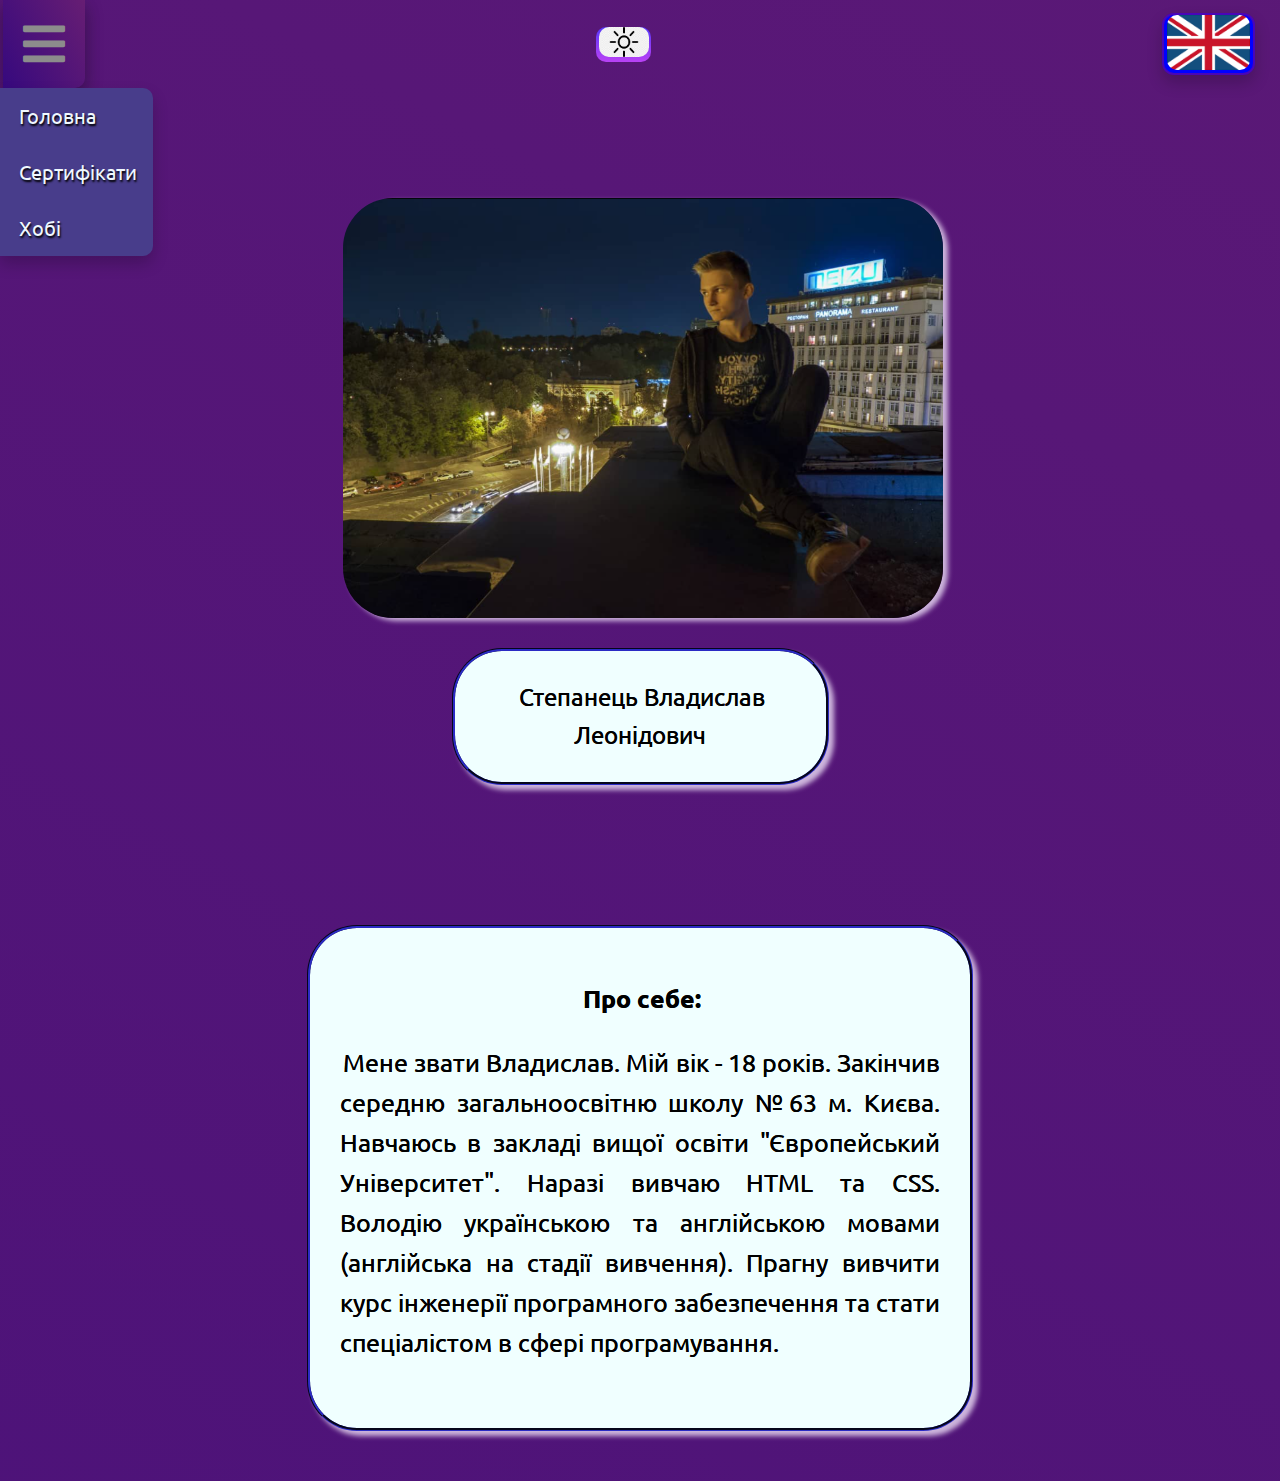
<file: index.html>
<!doctype html>
<html>
<head>
    <meta charset="utf-8">
	<meta name="viewport" content="width=device-width, initial-scale=1.0">
    <link rel="preconnect" href="https://fonts.googleapis.com">
    <link rel="preconnect" href="https://fonts.gstatic.com" crossorigin>
    <link href="https://fonts.googleapis.com/css2?family=Ubuntu:wght@300&display=swap" rel="stylesheet">
	<link rel="stylesheet" href="Assets/css/style.css">
	<link rel="stylesheet" href="Assets/css/adaptive.css">
    <link rel="stylesheet" href="https://use.fontawesome.com/releases/v5.8.1/css/all.css">
    <title>Головна</title>
</head>
<body>
	<header class="header">
		<div class="container">
			<div class="nav">
	         <div class="dropdown">
                 <button class="dropbtn"><i class="fas fa-bars fa-3x"></i></button>
                        <div class="dropdown-content">
                            <a href="index.html">Головна</a>
                            <a href="Assets/page/page2.html">Сертифікати</a>
                            <a href="Assets/page/page3.html">Хобі</a>
                        </div>
				        
             </div>
				
				<a href="Assets/page/inv-page-1.html" class="light"><img class="light-dark" src="Assets/icons/brightning.png" alt="яркість"></a>
			
				<a href="Assets/translate-page/page1.html" class="translate"><img class="icon-translate" src="Assets/icons/eng.png" alt="Переклад"></a>
			</div>
				
			<div class="header-content">
				<div class="photo-sign">
				   <div class="main-photo"><img class="photo" src="Assets/images/photo-portfolio.png" alt="Моє фото"></div>
				   
				   <div class="signature"><p class="text">Степанець Владислав Леонідович</p>
				   	</div>
				</div>
				
				<div class="main-text"><h4 class="about">Про себе:</h4><p class="text1">Мене звати Владислав. Мій вік - 18 років. Закінчив середню загальноосвітню школу №63 м. Києва. Навчаюсь в закладі вищої освіти "Європейський Університет". Наразі вивчаю HTML та CSS. Володію українською та англійською мовами (англійська на стадії вивчення). Прагну вивчити курс інженерії програмного забезпечення та стати спеціалістом в сфері програмування.</p></div>
			</div>
        </div>
    </header>
</body>
</html>
</file>
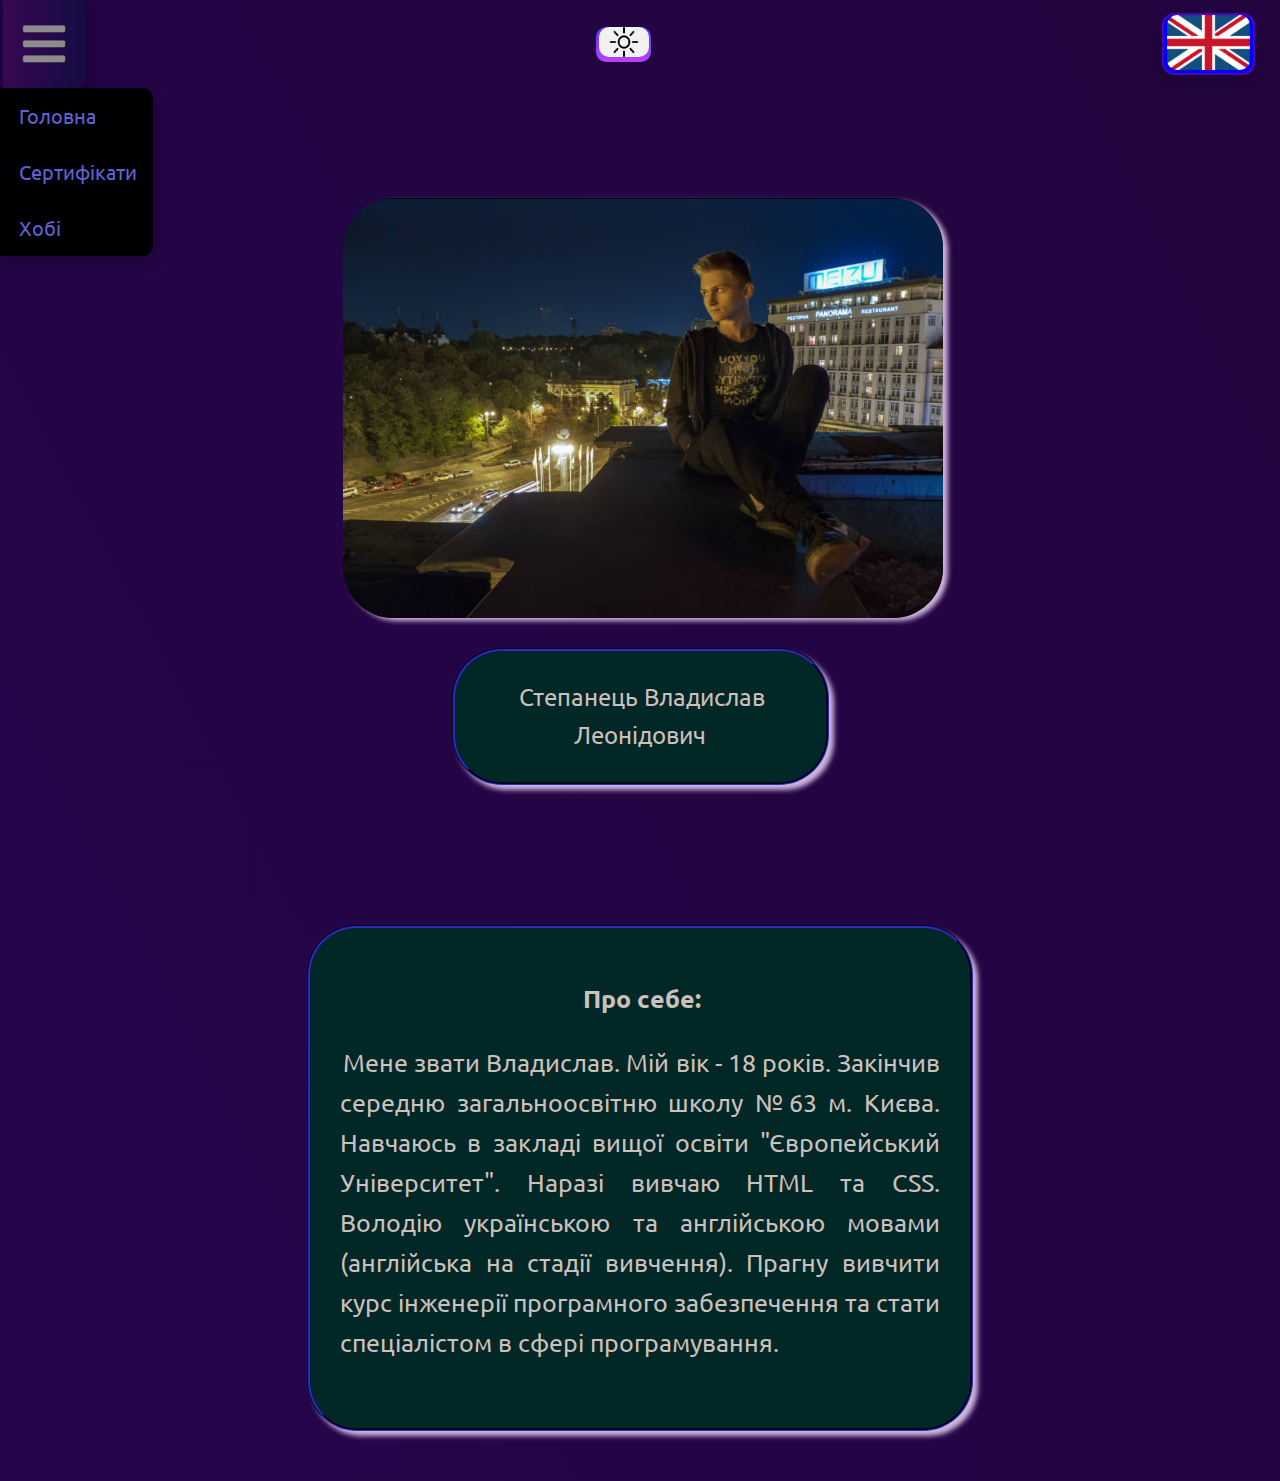
<file: Assets/page/inv-page-1.html>
<!doctype html>
<html>
<head>
	<meta charset="utf-8">
	<meta name="viewport" content="width=device-width, initial-scale=1.0">
    <link rel="preconnect" href="https://fonts.googleapis.com">
    <link rel="preconnect" href="https://fonts.gstatic.com" crossorigin>
    <link href="https://fonts.googleapis.com/css2?family=Ubuntu:wght@300&display=swap" rel="stylesheet">
	<link rel="stylesheet" href="../css/brightning-style.css">
	<link rel="stylesheet" href="../css/adaptive.css">
    <link rel="stylesheet" href="https://use.fontawesome.com/releases/v5.8.1/css/all.css">
    <title>Головна</title>
</head>

<body>
		<header class="header">
		<div class="container">
			<div class="nav">
	         <div class="dropdown">
                 <button class="dropbtn"><i class="fas fa-bars fa-3x"></i></button>
                        <div class="dropdown-content">
                            <a href="inv-page-1.html">Головна</a>
                            <a href="inv-page-2.html">Сертифікати</a>
                            <a href="inv-page-3.html">Хобі</a>
                        </div>
				        
             </div>
				
				<a href="../../index.html" class="light"><img class="light-dark" src="../icons/brightning.png" alt="яркість"></a>
			
				<a href="../translate-page/inv-trs-page-1.html" class="translate"><img class="icon-translate" src="../icons/eng.png" alt="Переклад"></a>
			</div>
				
			<div class="header-content">
				<div class="photo-sign">
				   <div class="main-photo"><img class="photo" src="../images/photo-portfolio.png" alt="Моє фото"></div>
				   
				   <div class="signature"><p class="text">Степанець Владислав Леонідович</p>
				   	</div>
				</div>
				
				<div class="main-text"><h4 class="about">Про себе:</h4><p class="text1">Мене звати Владислав. Мій вік - 18 років. Закінчив середню загальноосвітню школу №63 м. Києва. Навчаюсь в закладі вищої освіти "Європейський Університет". Наразі вивчаю HTML та CSS. Володію українською та англійською мовами (англійська на стадії вивчення). Прагну вивчити курс інженерії програмного забезпечення та стати спеціалістом в сфері програмування.</p></div>
			</div>
        </div>
    </header>
</body>
</html>
</file>
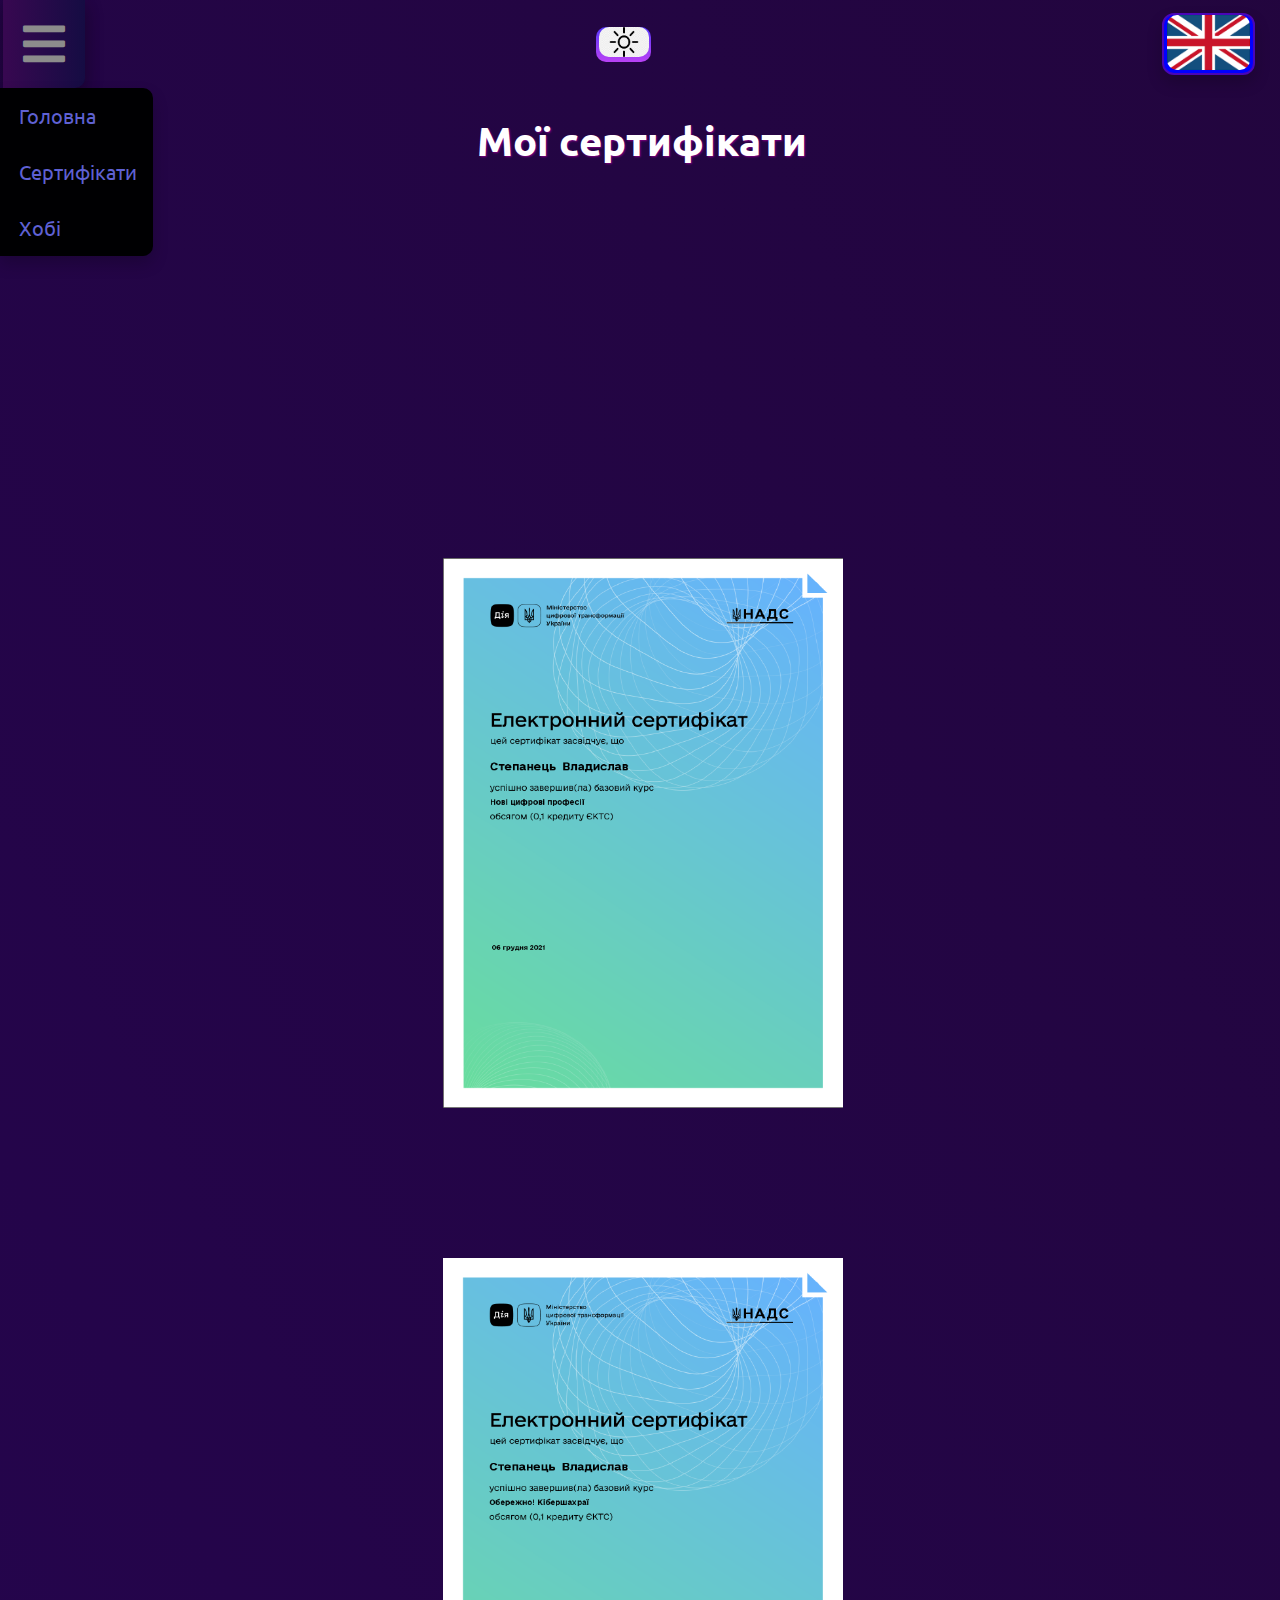
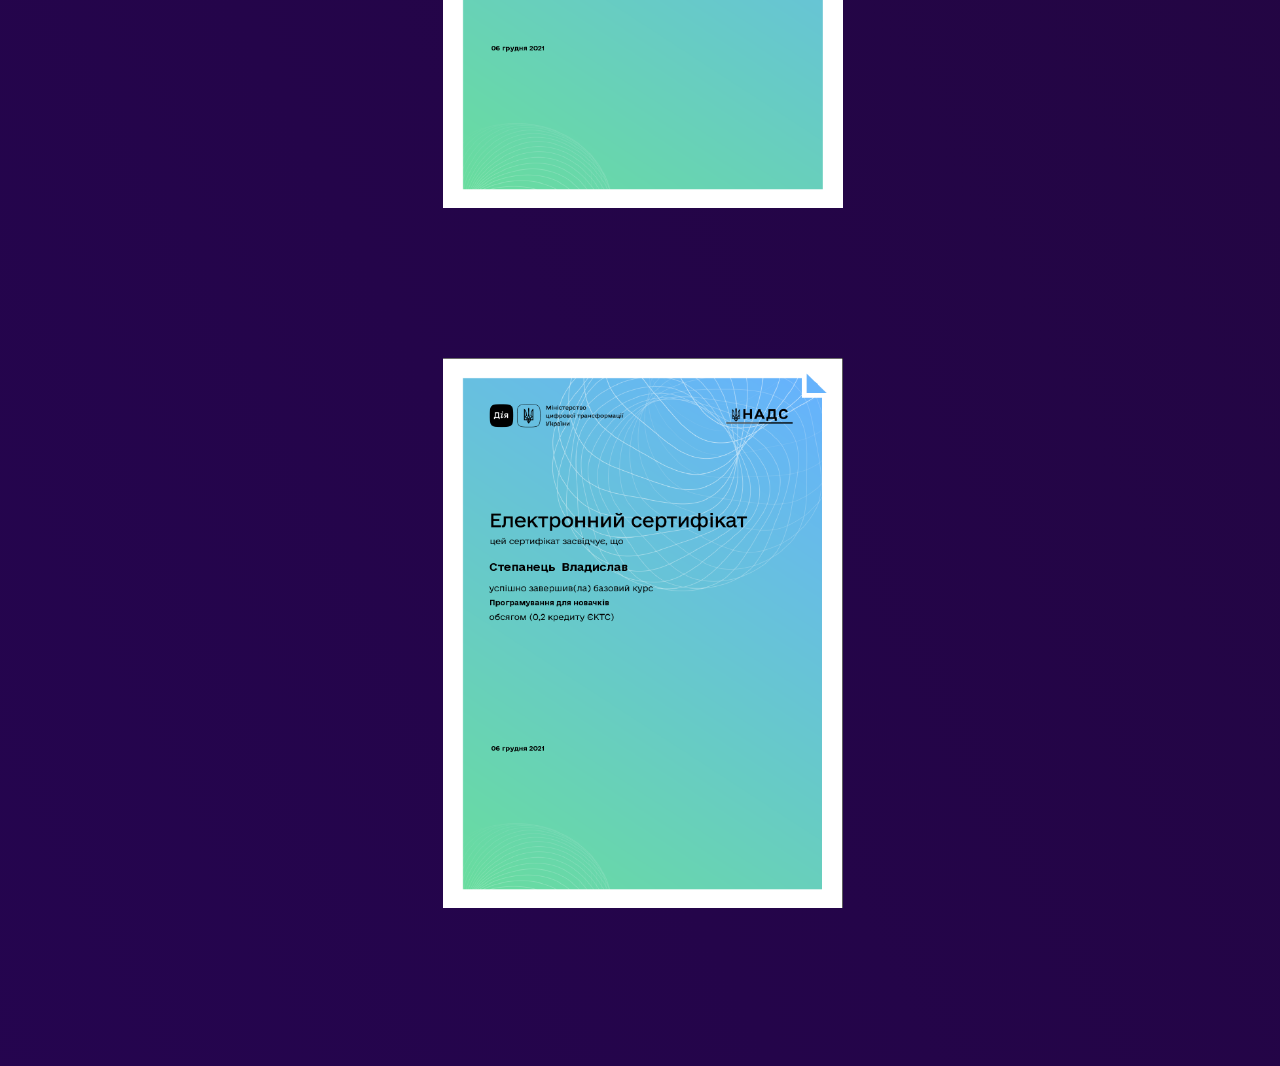
<file: Assets/page/inv-page-2.html>
<!doctype html>
<html>
<head>
	<meta charset="utf-8">
	<title>Сертифікати</title>
	<meta name="viewport" content="width=device-width, initial-scale=1.0">
    <link rel="preconnect" href="https://fonts.googleapis.com">
    <link rel="preconnect" href="https://fonts.gstatic.com" crossorigin>
    <link href="https://fonts.googleapis.com/css2?family=Ubuntu:wght@300&display=swap" rel="stylesheet">
	<link rel="stylesheet" href="https://use.fontawesome.com/releases/v5.8.1/css/all.css">
	<link href="../css/brightning-style.css" rel="stylesheet" type="text/css">
	<link href="../css/adaptive.css" rel="stylesheet" type="text/css">
</head>

<body>
	<header class="header">
		<div class="container">
			<div class="nav">
	         <div class="dropdown">
                 <button class="dropbtn"><i class="fas fa-bars fa-3x"></i></button>
                        <div class="dropdown-content">
                            <a href="inv-page-1.html">Головна</a>
                            <a href="inv-page-2.html">Сертифікати</a>
                            <a href="inv-page-3.html">Хобі</a>
                        </div>
				        
             </div>
			<a href="page2.html" class="light"><img class="light-dark" src="../icons/brightning.png" alt="яркість"></a>
				
			<a href="../translate-page/inv-trs-page-2.html" class="translate"><img class="icon-translate" src="../icons/eng.png" alt="Переклад"></a>
				</div>
		    <div class="head-page">
		    	<div class="h1"><h1>Мої сертифікати</h1></div>
		    </div>
			
			<div class="sert">
				<div class="sert1"><img class="sert1" src="../images/1sert.png" alt="1 сертифікат"></div>
				<div class="sert2"><img class="sert2" src="../images/2sert.png" alt="2 сертифікат"></div>
				<div class="sert3"><img class="sert3" src="../images/3sert.png" alt="3 сертифікат"></div>
			</div>
		</div>
    </header>
</body>
</html>
</file>
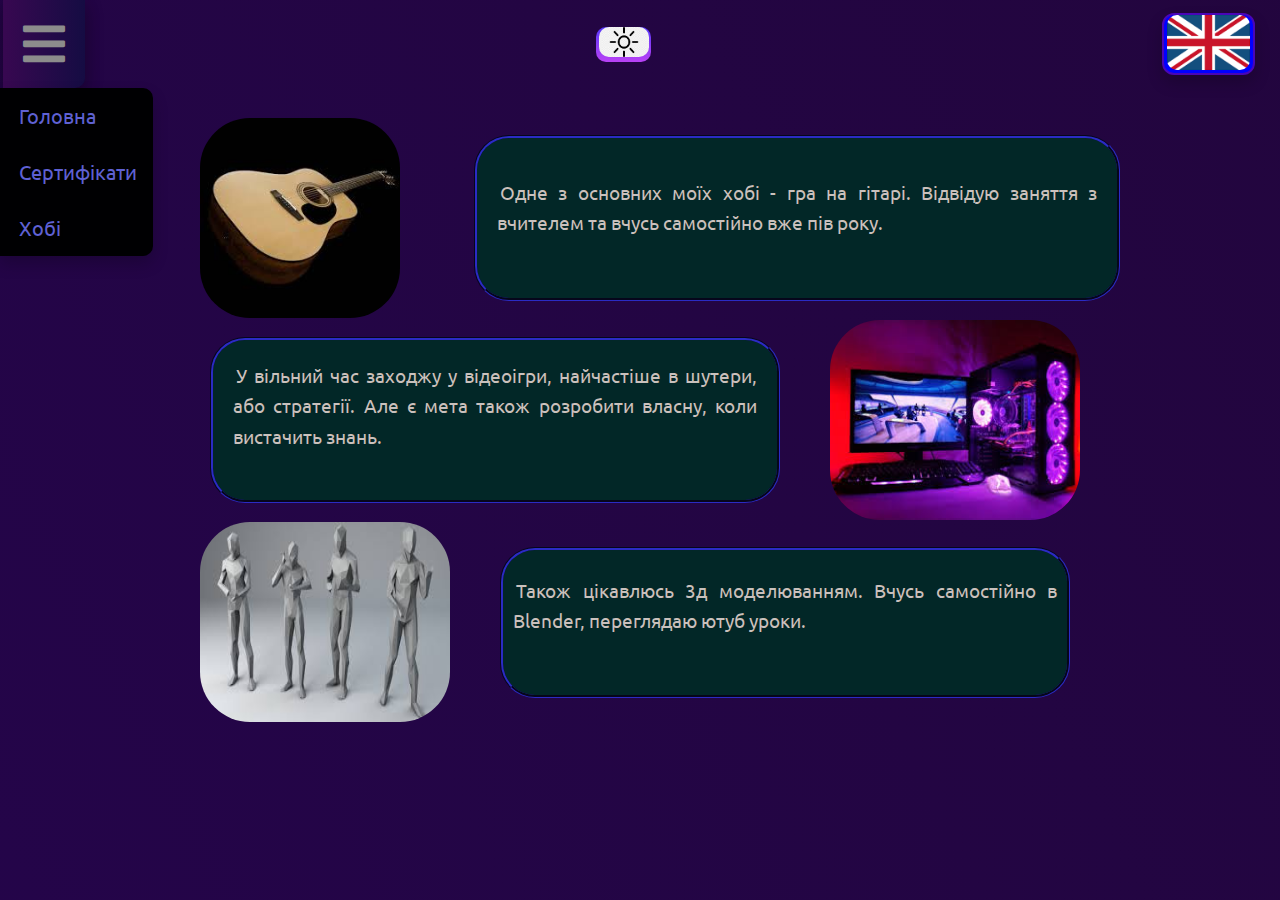
<file: Assets/page/inv-page-3.html>
<!doctype html>
<html>
<head>
	<meta charset="utf-8">
	<title>inv-page-3</title>
	<meta name="viewport" content="width=device-width, initial-scale=1.0">
    <link rel="preconnect" href="https://fonts.googleapis.com">
    <link rel="preconnect" href="https://fonts.gstatic.com" crossorigin>
    <link href="https://fonts.googleapis.com/css2?family=Ubuntu:wght@300&display=swap" rel="stylesheet">
	<link rel="stylesheet" href="https://use.fontawesome.com/releases/v5.8.1/css/all.css">
	<link href="../css/brightning-style.css" rel="stylesheet" type="text/css">
	<link href="../css/adaptive.css" rel="stylesheet" type="text/css">
</head>

<body>
		<header class="header">
		<div class="container">
			<div class="nav">
	         <div class="dropdown">
                 <button class="dropbtn"><i class="fas fa-bars fa-3x"></i></button>
                        <div class="dropdown-content">
                            <a href="inv-page-1.html">Головна</a>
                            <a href="inv-page-2.html">Сертифікати</a>
                            <a href="inv-page-3.html">Хобі</a>
                        </div>
				        
             </div>
				<a href="page3.html" class="light"><img class="light-dark" src="../icons/brightning.png" alt="яркість"></a>
				
			    <a href="../translate-page/inv-trs-page-3.html" class="translate"><img class="icon-translate" src="../icons/eng.png" alt="Переклад"></a>
			</div>
			
			<div class="hob">
				<div class="hob1">
					<img class="img-hob" src="../images/guitar.png" alt="гітара">
					<div class="hob-text"><p>Одне з основних моїх хобі - гра на гітарі. Відвідую заняття з вчителем та вчусь самостійно вже пів року.</p></div>
				</div>
				<div class="hob2">
					<p class="hob-text">У вільний час заходжу у відеоігри, найчастіше в шутери, або стратегії. Але є мета також розробити власну, коли вистачить знань. </p>
					<img class="img-hob" src="../images/pc.png" alt="ПК">
				</div>
				<div class="hob3">
					<img class="img-hob" src="../images/3dmodels.png" alt="3д модель">
					<p class="hob-text-2">Також цікавлюсь 3д моделюванням. Вчусь самостійно в Blender, переглядаю ютуб уроки.</p>
				</div>
			</div>
		</div>
	</header>
</body>
</html>
</file>
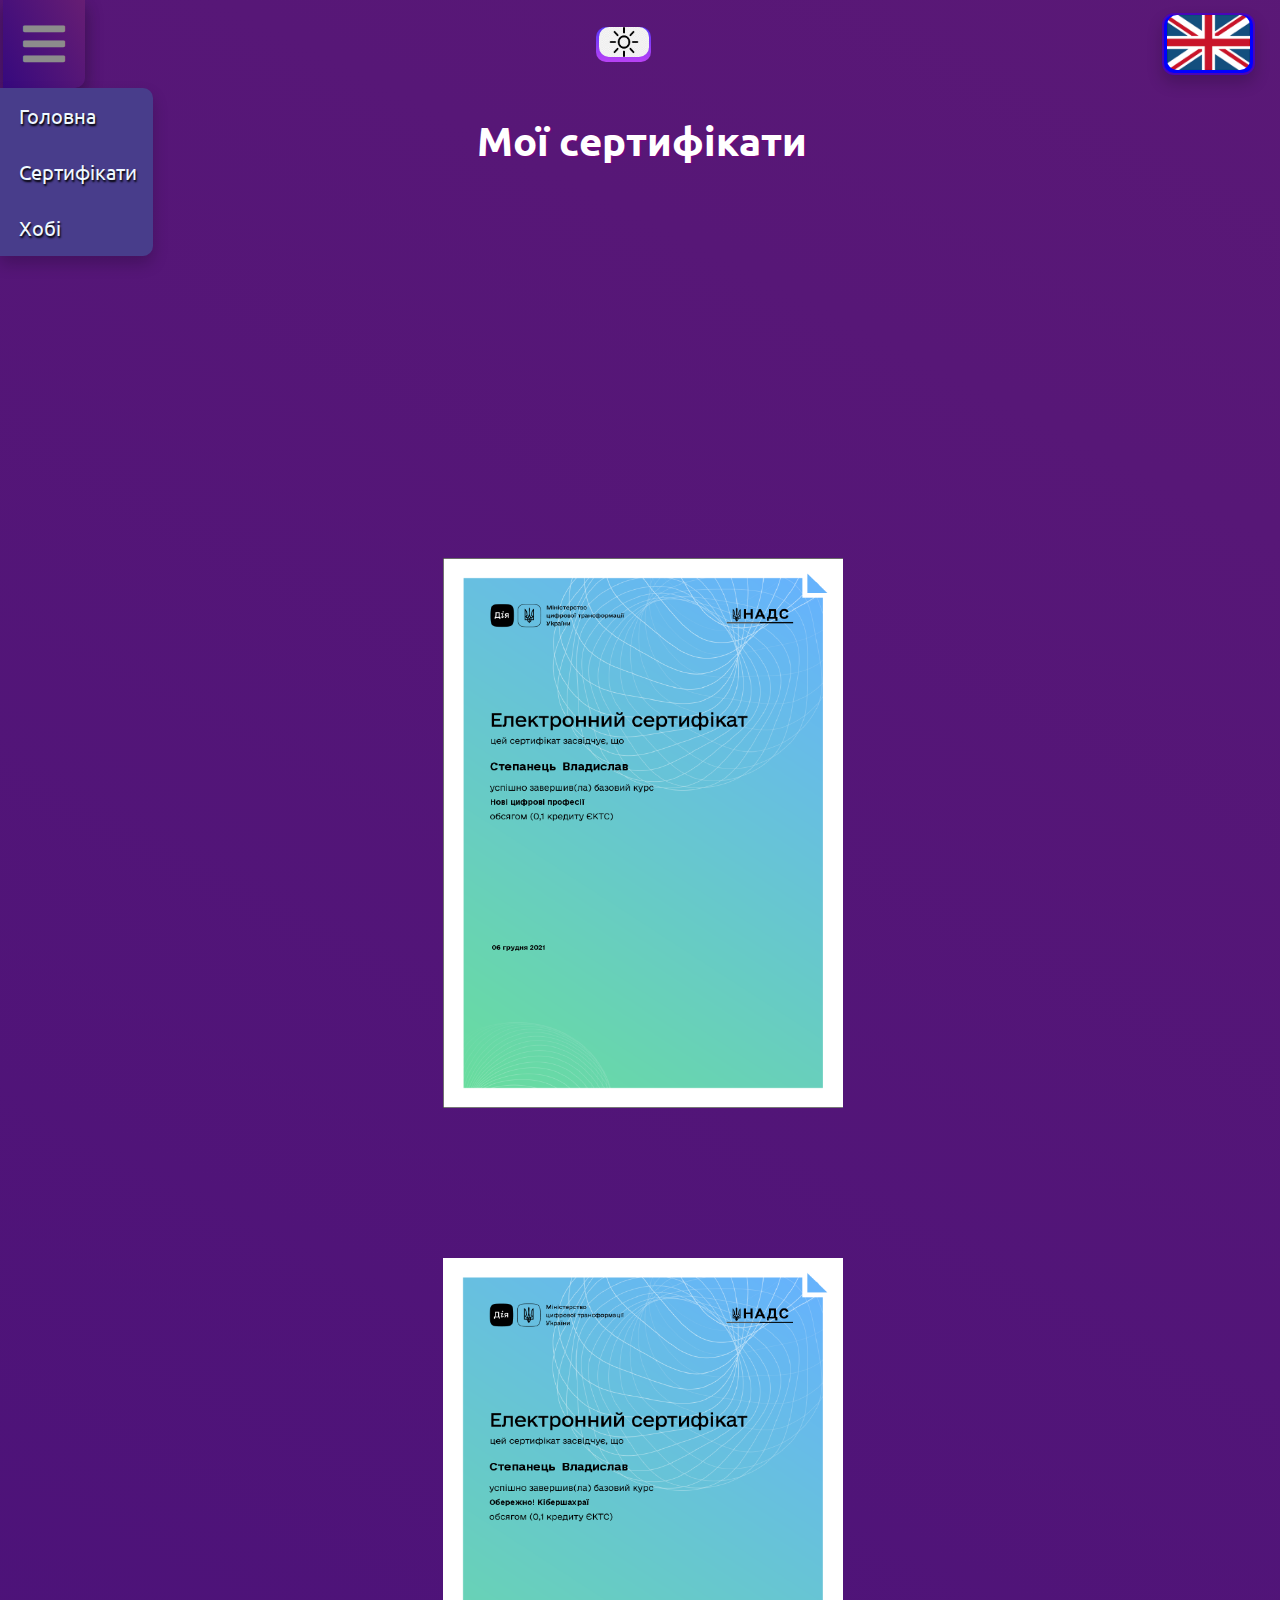
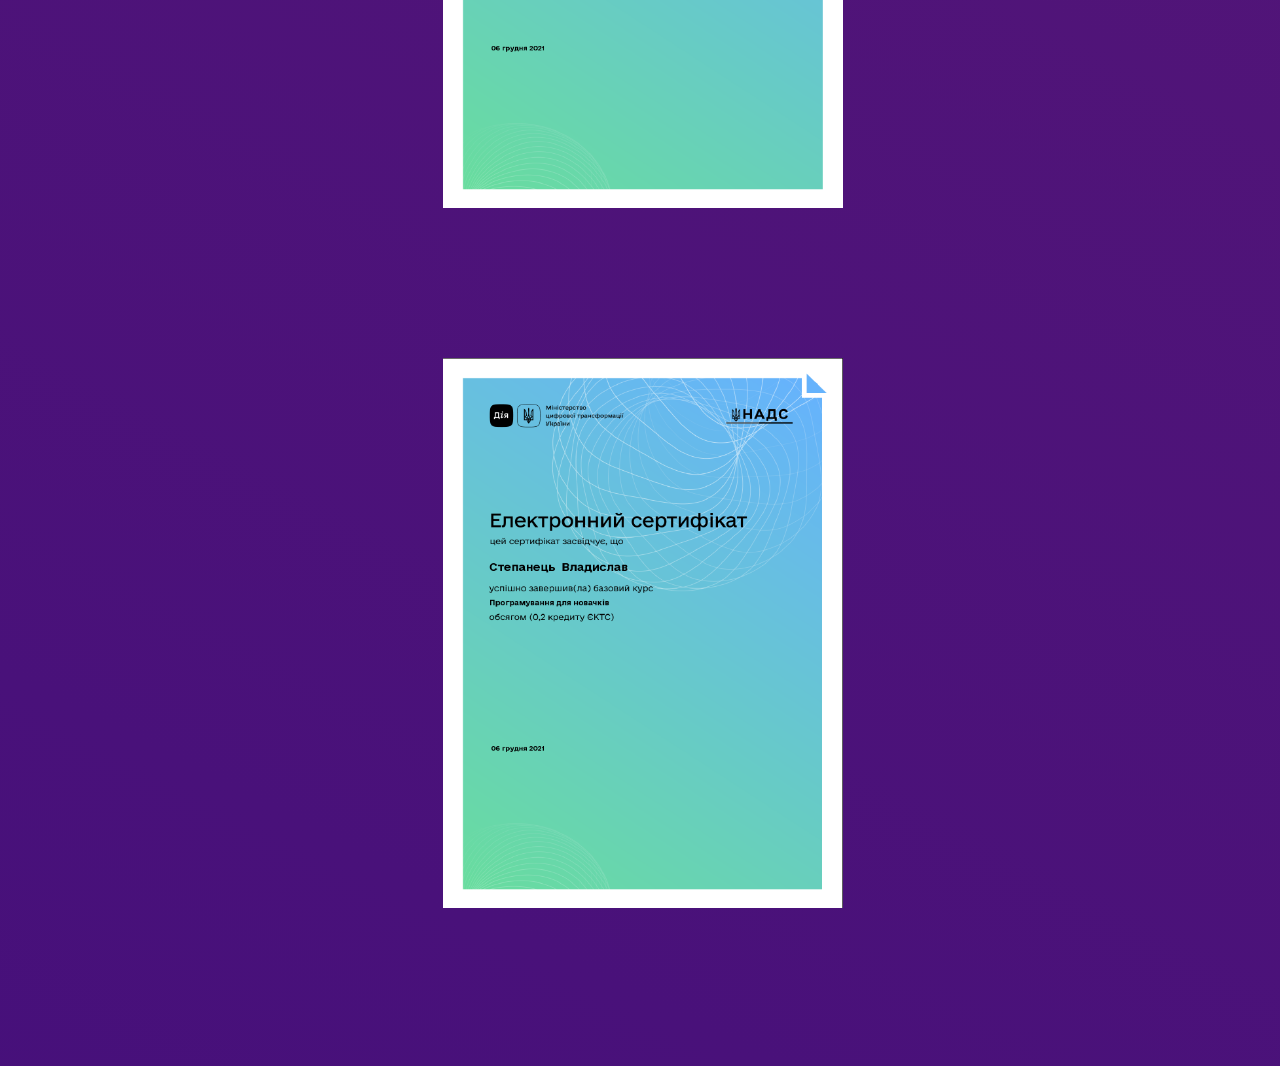
<file: Assets/page/page2.html>
<!doctype html>
<html>
<head>
    <meta charset="utf-8">
    <title>Сертифікати</title>
	<meta name="viewport" content="width=device-width, initial-scale=1.0">
    <link rel="preconnect" href="https://fonts.googleapis.com">
    <link rel="preconnect" href="https://fonts.gstatic.com" crossorigin>
    <link href="https://fonts.googleapis.com/css2?family=Ubuntu:wght@300&display=swap" rel="stylesheet">
    <link href="../css/style.css" rel="stylesheet" type="text/css">
	<link href="../css/adaptive.css" rel="stylesheet" type="text/css">
	<link rel="stylesheet" href="https://use.fontawesome.com/releases/v5.8.1/css/all.css">
</head>

<body>
	<header class="header">
		<div class="container">
			<div class="nav">
	         <div class="dropdown">
                 <button class="dropbtn"><i class="fas fa-bars fa-3x"></i></button>
                        <div class="dropdown-content">
                            <a href="../../index.html">Головна</a>
                            <a href="page2.html">Сертифікати</a>
                            <a href="page3.html">Хобі</a>
                        </div>
				        
             </div>
			<a href="inv-page-2.html" class="light"><img class="light-dark" src="../icons/brightning.png" alt="яркість"></a>
				
			<a href="../translate-page/page2.html" class="translate"><img class="icon-translate" src="../icons/eng.png" alt="Переклад"></a>
				</div>
		    <div class="head-page">
		    	<div class="h1"><h1>Мої сертифікати</h1></div>
		    </div>
			
			<div class="sert">
				<div class="sert1"><img class="sert1" src="../images/1sert.png" alt="1 сертифікат"></div>
				<div class="sert2"><img class="sert2" src="../images/2sert.png" alt="2 сертифікат"></div>
				<div class="sert3"><img class="sert3" src="../images/3sert.png" alt="3 сертифікат"></div>
			</div>
		</div>
    </header>
</body>
</html>
</file>
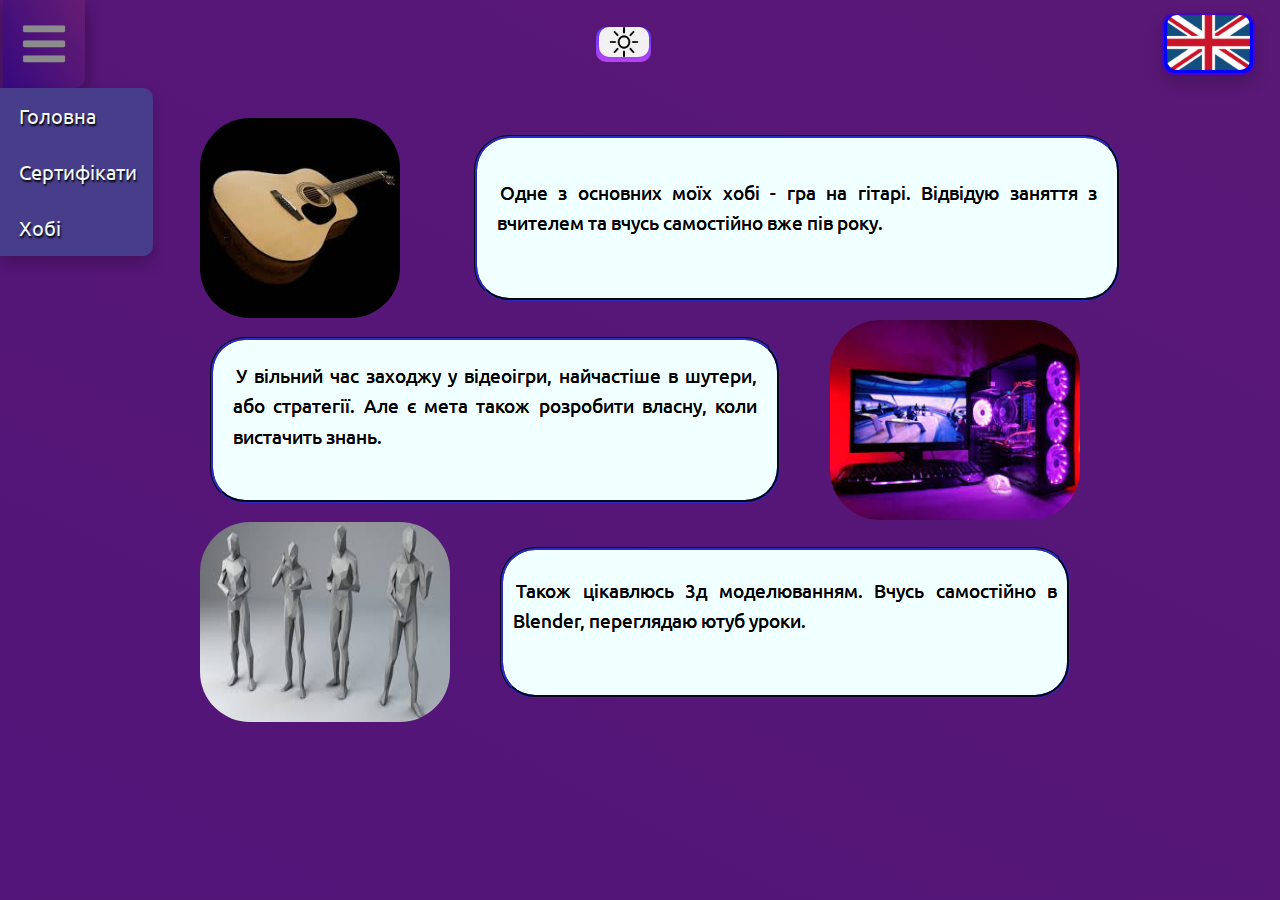
<file: Assets/page/page3.html>
<!doctype html>
<html>
<head>
    <meta charset="utf-8">
    <title>Хобі</title>
    <link href="../css/style.css" rel="stylesheet" type="text/css">
	<link href="../css/adaptive.css" rel="stylesheet" type="text/css">
    <link rel="stylesheet" href="https://use.fontawesome.com/releases/v5.8.1/css/all.css">
	<meta name="viewport" content="width=device-width, initial-scale=1.0">
    <link rel="preconnect" href="https://fonts.googleapis.com">
    <link rel="preconnect" href="https://fonts.gstatic.com" crossorigin>
    <link href="https://fonts.googleapis.com/css2?family=Ubuntu:wght@300&display=swap" rel="stylesheet">
</head>

<body>
	<header class="header">
		<div class="container">
			<div class="nav">
	         <div class="dropdown">
                 <button class="dropbtn"><i class="fas fa-bars fa-3x"></i></button>
                        <div class="dropdown-content">
                            <a href="../../index.html">Головна</a>
                            <a href="page2.html">Сертифікати</a>
                            <a href="page3.html">Хобі</a>
                        </div>
				        
             </div>
				 <a href="inv-page-3.html" class="light"><img class="light-dark" src="../icons/brightning.png" alt="яркість"></a>
				
			     <a href="../translate-page/page3.html" class="translate"><img class="icon-translate" src="../icons/eng.png" alt="Переклад"></a>
			</div>
			
			<div class="hob">
				<div class="hob1">
					<img class="img-hob" src="../images/guitar.png" alt="гітара">
					<div class="hob-text"><p>Одне з основних моїх хобі - гра на гітарі. Відвідую заняття з вчителем та вчусь самостійно вже пів року.</p></div>
				</div>
				<div class="hob2">
					<p class="hob-text">У вільний час заходжу у відеоігри, найчастіше в шутери, або стратегії. Але є мета також розробити власну, коли вистачить знань. </p>
					<img class="img-hob" src="../images/pc.png" alt="ПК">
				</div>
				<div class="hob3">
					<img class="img-hob" src="../images/3dmodels.png" alt="3д модель">
					<p class="hob-text-2">Також цікавлюсь 3д моделюванням. Вчусь самостійно в Blender, переглядаю ютуб уроки.</p>
				</div>
			</div>
		</div>
	</header>
</body>
</html>
</file>
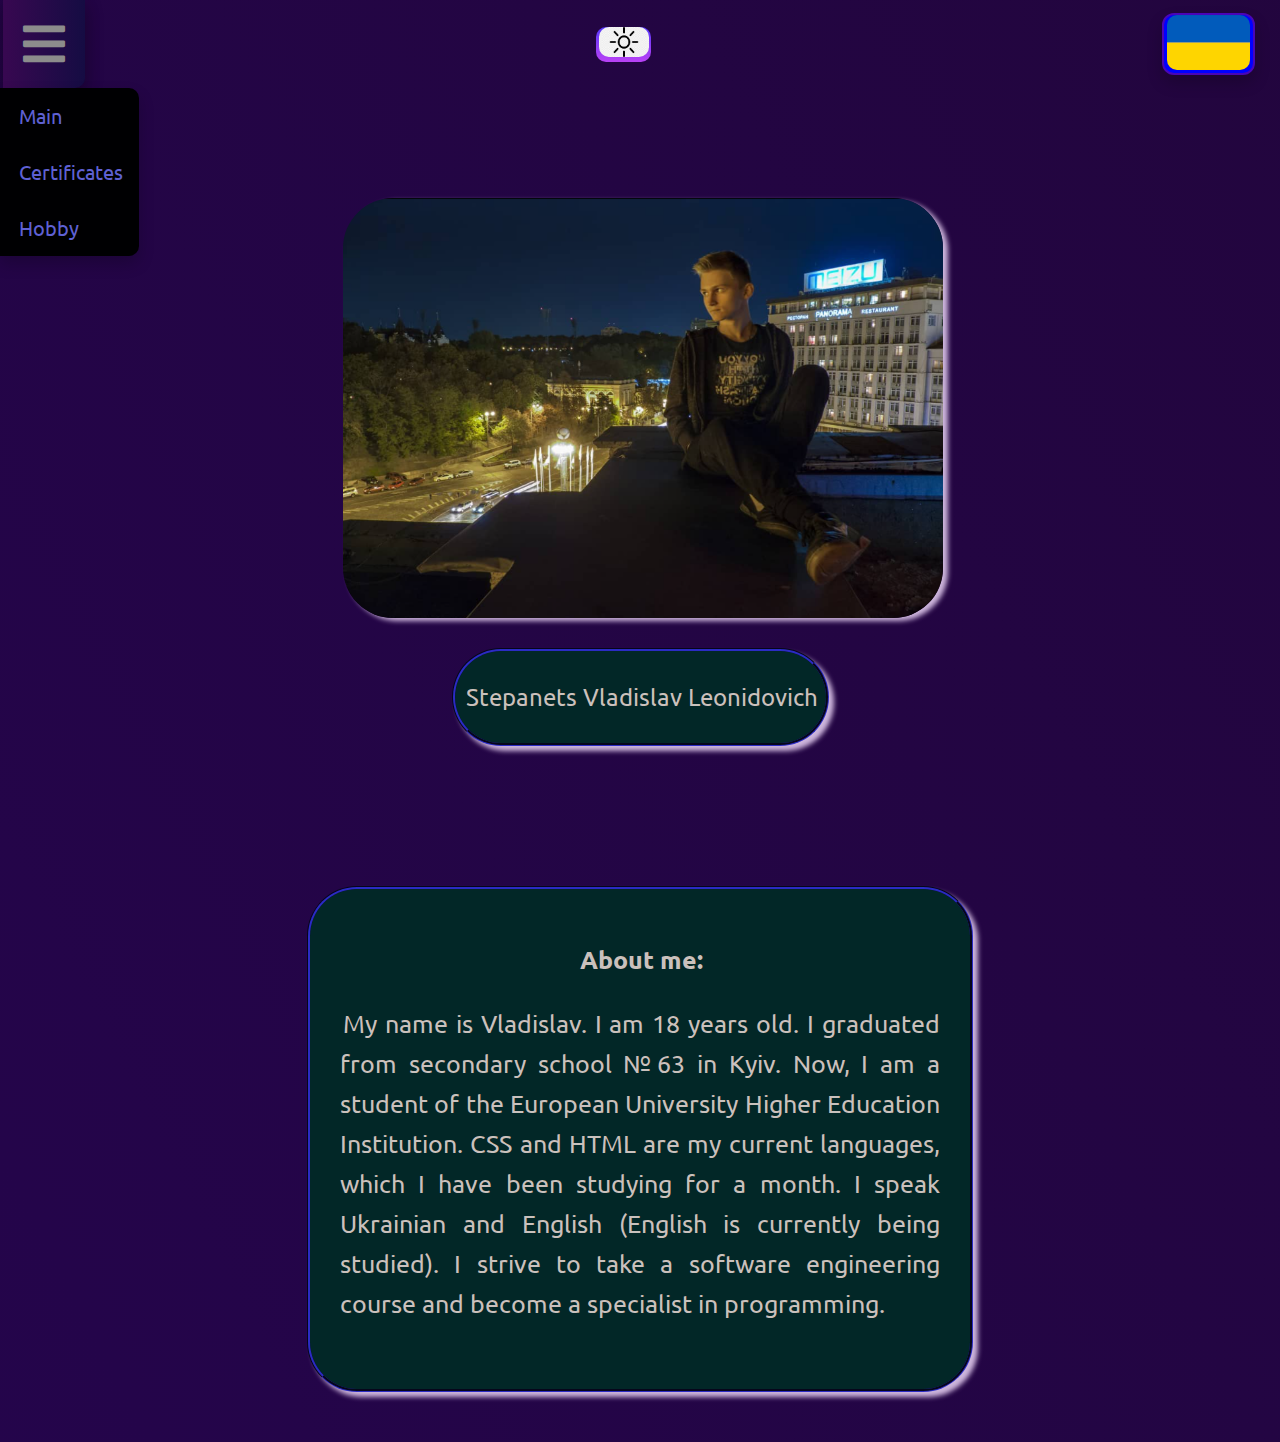
<file: Assets/translate-page/inv-trs-page-1.html>
<!doctype html>
<html>
<head>
<meta charset="utf-8">
	<title>Main</title>
	<meta name="viewport" content="width=device-width, initial-scale=1.0">
    <link rel="preconnect" href="https://fonts.googleapis.com">
    <link rel="preconnect" href="https://fonts.gstatic.com" crossorigin>
    <link href="https://fonts.googleapis.com/css2?family=Ubuntu:wght@300&display=swap" rel="stylesheet">
	<link rel="stylesheet" href="https://use.fontawesome.com/releases/v5.8.1/css/all.css">
	<link href="../css/brightning-style.css" rel="stylesheet" type="text/css">
	<link href="../css/adaptive.css" rel="stylesheet" type="text/css">
</head>

<body>
	<header class="header">
		<div class="container">
			<div class="nav">
	         	<div class="dropdown">
                 		<button class="dropbtn"><i class="fas fa-bars fa-3x"></i></button>
                        	<div class="dropdown-content">
                            	<a href="inv-trs-page-1.html">Main</a>
                            	<a href="inv-trs-page-2.html">Certificates</a>
                            	<a href="inv-trs-page-3.html">Hobby</a>
                        	</div>
             	</div>
			<a href="page1.html" class="light"><img class="light-dark" src="../icons/brightning.png" alt="яркість"></a>
				
			<a href="../page/inv-page-1.html" class="translate"><img class="icon-translate" src="../icons/ua.png" alt="Переклад"></a>
				</div>
			<div class="header-content">
				<div class="photo-sign">
				    <div class="main-photo"><img class="photo" src="../images/photo-portfolio.png" alt="Моє фото"></div>
				    <div class="signature"><p class="text">Stepanets Vladislav Leonidovich</p>
				    </div>
				</div>
				
				<div class="main-text"><h4 class="about">About me:</h4><p class="text1">My name is Vladislav. I am 18 years old. I graduated from secondary school №63 in Kyiv. Now, I am a student of the European University Higher Education Institution. CSS and HTML are my current languages, which I have been studying for a month. I speak Ukrainian and English (English is currently being studied). I strive to take a software engineering course and become a specialist in programming.</p></div>
			</div>
        </div>
    </header>
</body>
</html>
</file>
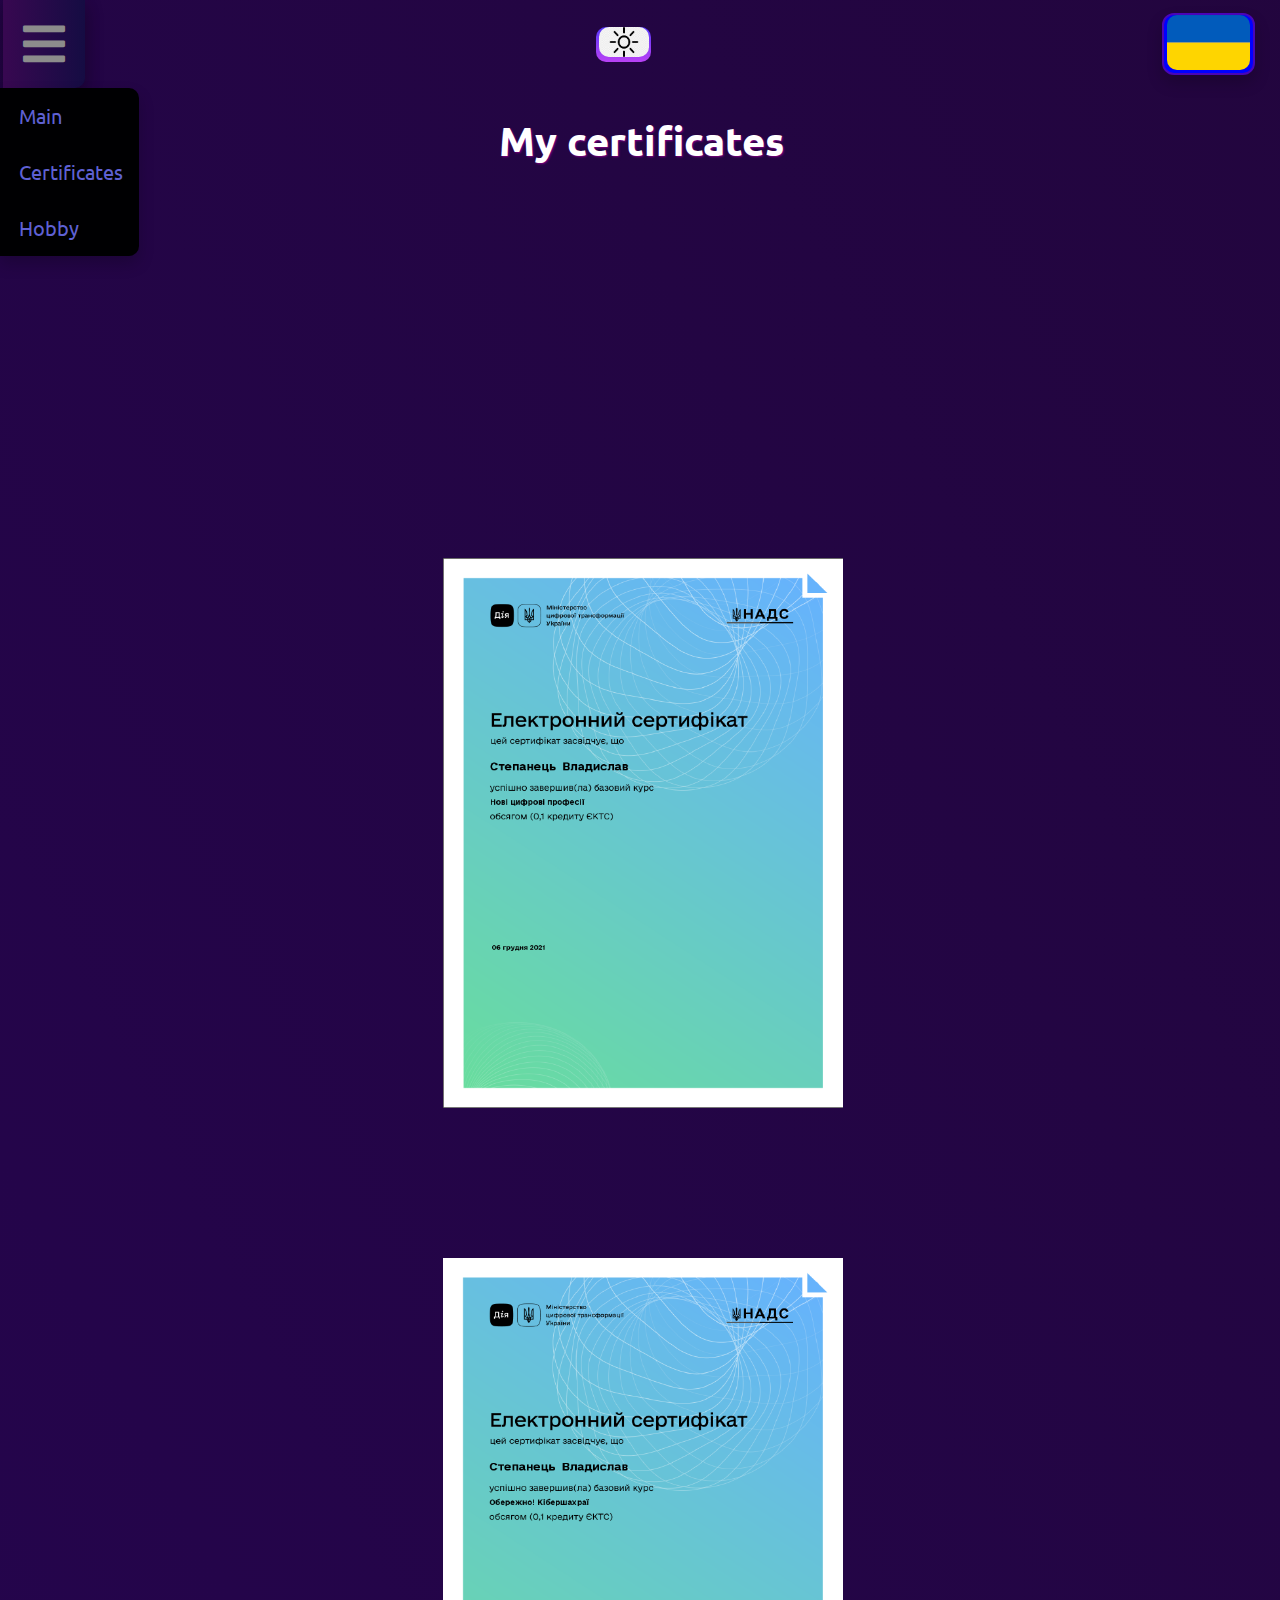
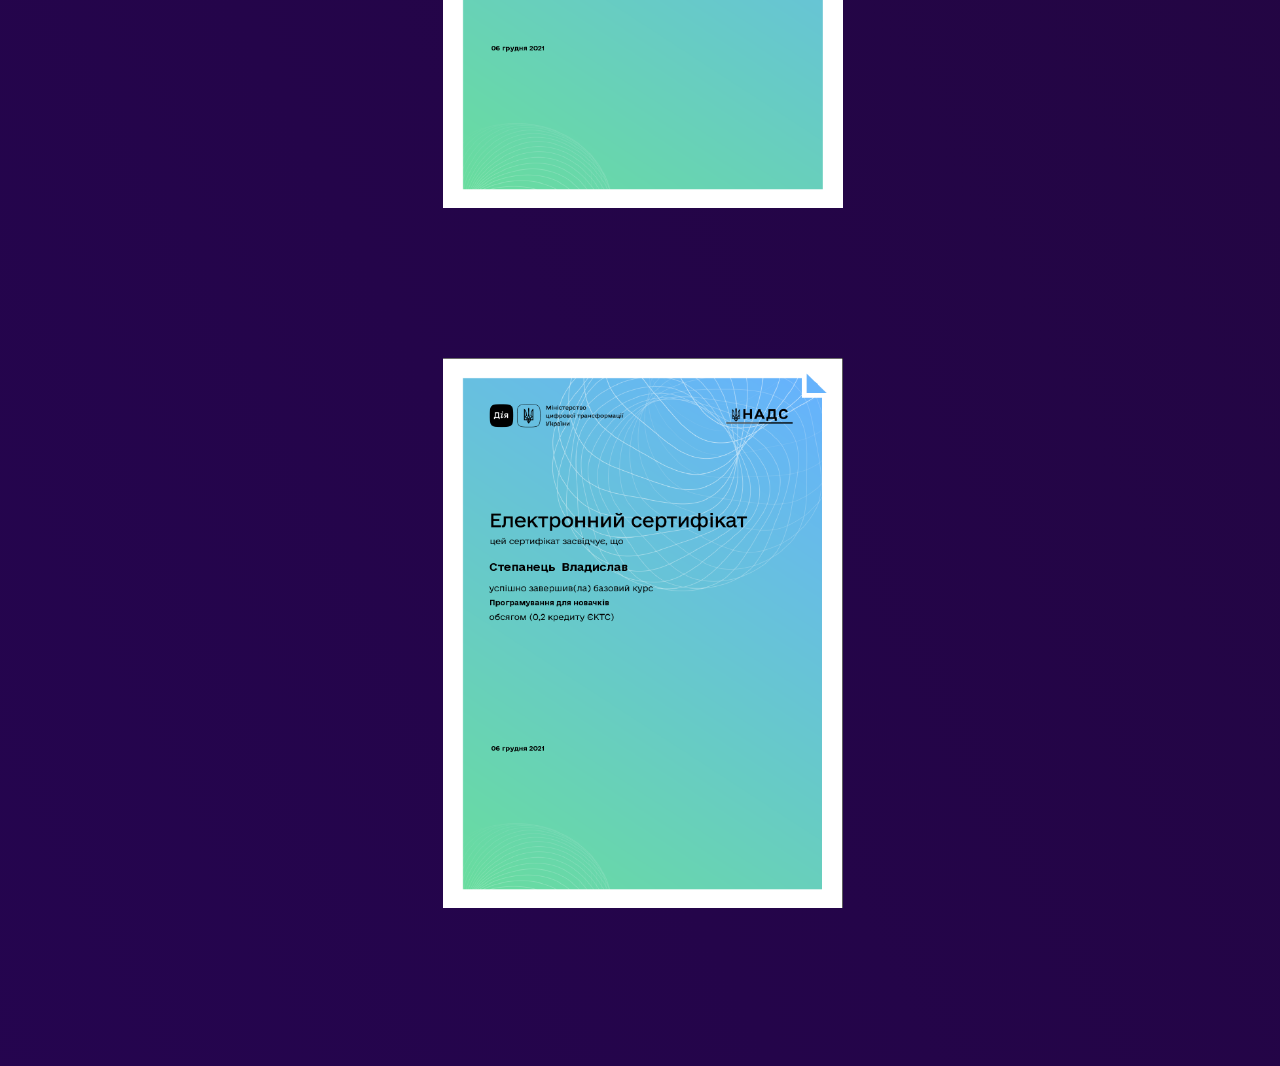
<file: Assets/translate-page/inv-trs-page-2.html>
<!doctype html>
<html>
<head>
	<meta charset="utf-8">
	<title>Certificates</title>
	<meta name="viewport" content="width=device-width, initial-scale=1.0">
    <link rel="preconnect" href="https://fonts.googleapis.com">
    <link rel="preconnect" href="https://fonts.gstatic.com" crossorigin>
    <link href="https://fonts.googleapis.com/css2?family=Ubuntu:wght@300&display=swap" rel="stylesheet">
	<link rel="stylesheet" href="https://use.fontawesome.com/releases/v5.8.1/css/all.css">
	<link href="../css/brightning-style.css" rel="stylesheet" type="text/css">
	<link href="../css/adaptive.css" rel="stylesheet" type="text/css">
</head>

<body>
	<header class="header">
		<div class="container">
			<div class="nav">
	         <div class="dropdown">
                 <button class="dropbtn"><i class="fas fa-bars fa-3x"></i></button>
                        <div class="dropdown-content">
                            <a href="inv-trs-page-1.html">Main</a>
                            <a href="inv-trs-page-2.html">Certificates</a>
                            <a href="inv-trs-page-3.html">Hobby</a>
                        </div>
				        
             </div>
			<a href="page2.html" class="light"><img class="light-dark" src="../icons/brightning.png" alt="яркість"></a>
			<a href="../page/inv-page-2.html" class="translate"><img class="icon-translate" src="../icons/ua.png" alt="Переклад"></a>
				</div>
		    <div class="head-page">
		    	<div class="h1"><h1>My certificates</h1></div>
		    </div>
			
			<div class="sert">
				<div class="sert1"><img class="sert1" src="../images/1sert.png" alt="1 сертифікат"></div>
				<div class="sert2"><img class="sert2" src="../images/2sert.png" alt="2 сертифікат"></div>
				<div class="sert3"><img class="sert3" src="../images/3sert.png" alt="3 сертифікат"></div>
			</div>
		</div>
    </header>
</body>
</html>
</file>
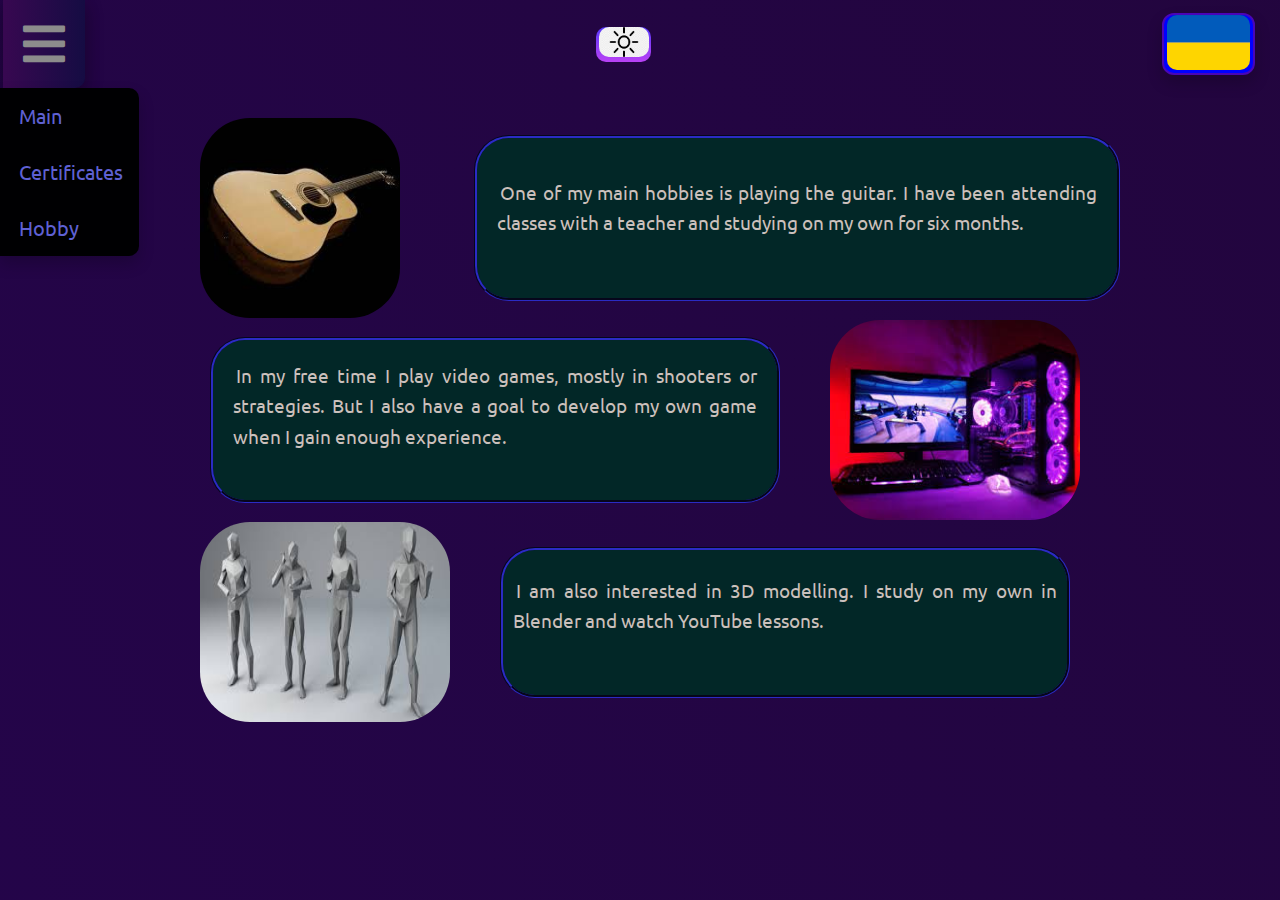
<file: Assets/translate-page/inv-trs-page-3.html>
<!doctype html>
<html>
<head>
	<meta charset="utf-8">
	<title>Hobby</title>
	<meta name="viewport" content="width=device-width, initial-scale=1.0">
    <link rel="preconnect" href="https://fonts.googleapis.com">
    <link rel="preconnect" href="https://fonts.gstatic.com" crossorigin>
    <link href="https://fonts.googleapis.com/css2?family=Ubuntu:wght@300&display=swap" rel="stylesheet">
	<link rel="stylesheet" href="https://use.fontawesome.com/releases/v5.8.1/css/all.css">
	<link href="../css/brightning-style.css" rel="stylesheet" type="text/css">
	<link href="../css/adaptive.css" rel="stylesheet" type="text/css">
</head>

<body>
		<header class="header">
		<div class="container">
			<div class="nav">
	         <div class="dropdown">
                 <button class="dropbtn"><i class="fas fa-bars fa-3x"></i></button>
                        <div class="dropdown-content">
                            <a href="inv-trs-page-1.html">Main</a>
                            <a href="inv-trs-page-2.html">Certificates</a>
                            <a href="inv-trs-page-3.html">Hobby</a>
                        </div>
				        
             </div>
				<a href="page3.html" class="light"><img class="light-dark" src="../icons/brightning.png" alt="яркість"></a>
			    <a href="../page/inv-page-3.html" class="translate"><img class="icon-translate" src="../icons/ua.png" alt="Переклад"></a>
			</div>
			
			<div class="hob">
				<div class="hob1">
					<img class="img-hob" src="../images/guitar.png" alt="гітара">
					<div class="hob-text"><p>One of my main hobbies is playing the guitar. I have been attending classes with a teacher and studying on my own for six months.</p></div>
				</div>
				<div class="hob2">
					<p class="hob-text">In my free time I play video games, mostly in shooters or strategies. But I also have a goal to develop my own game when I gain enough experience.</p>
					<img class="img-hob" src="../images/pc.png" alt="ПК">
				</div>
				<div class="hob3">
					<img class="img-hob" src="../images/3dmodels.png" alt="3D model">
					<p class="hob-text-2">I am also interested in 3D modelling. I study on my own in Blender and watch YouTube lessons.</p>
				</div>
			</div>
		</div>
	</header>
</body>
</html>
</file>
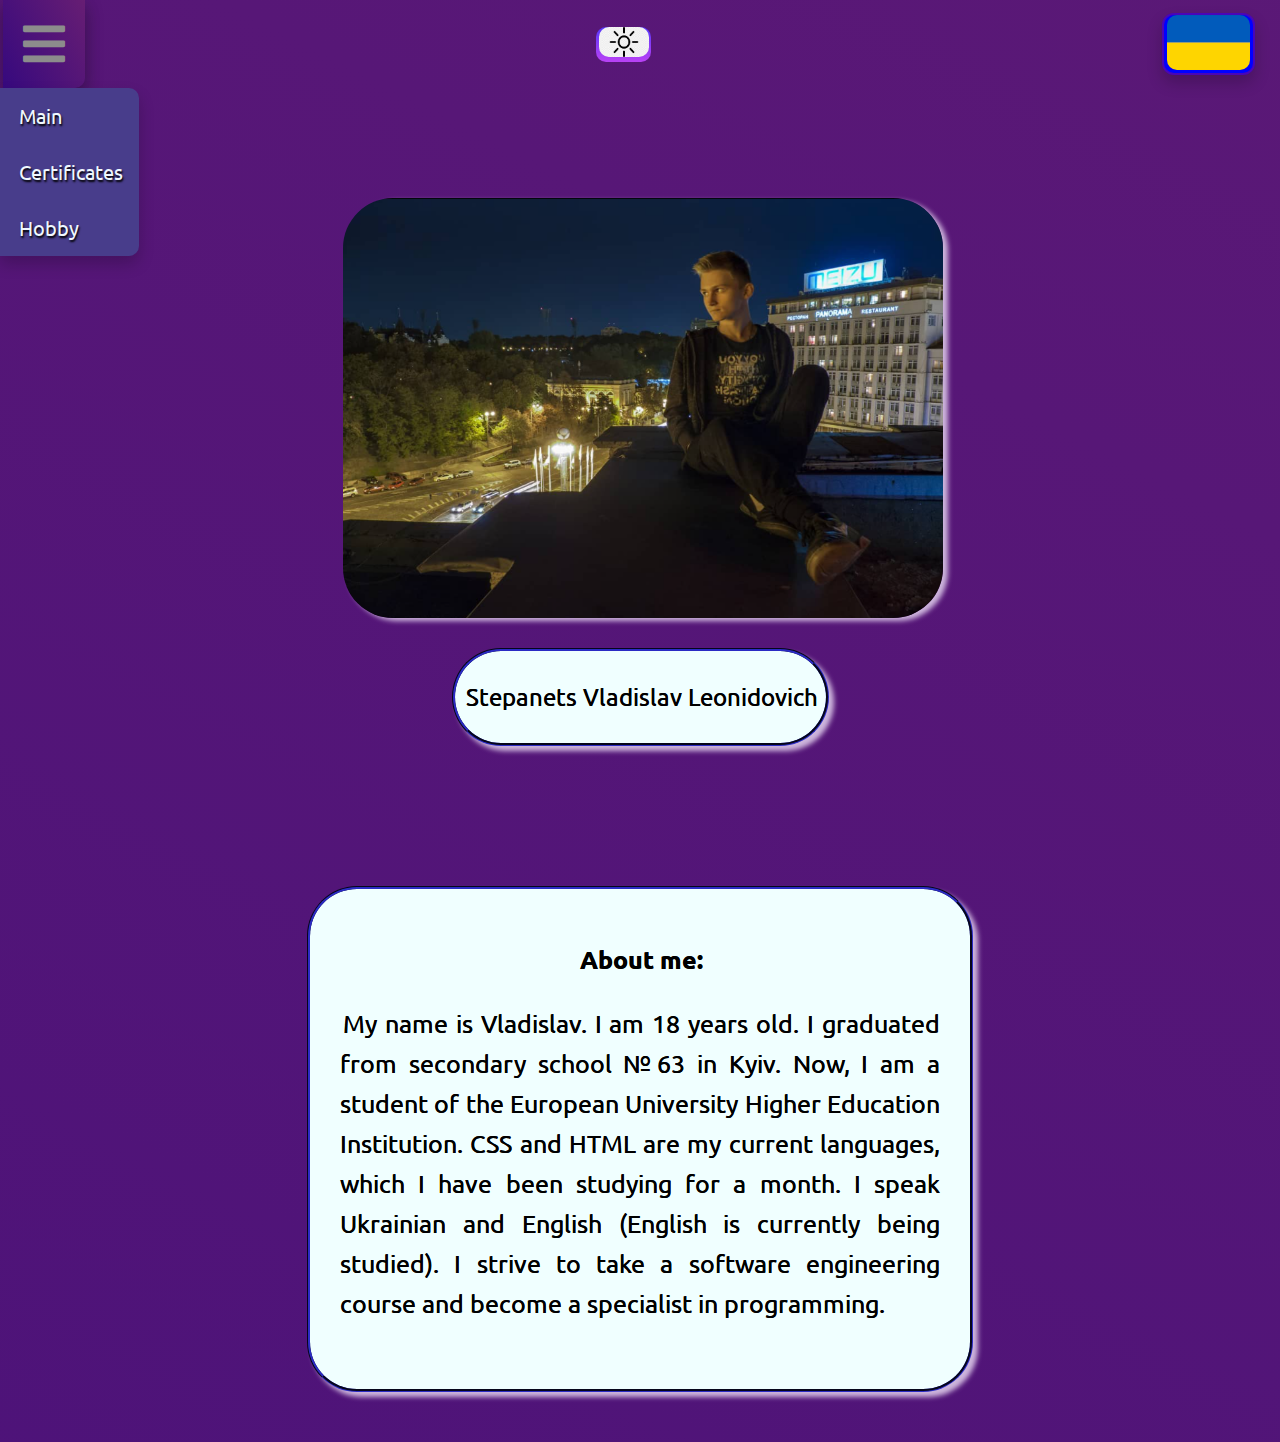
<file: Assets/translate-page/page1.html>
<!doctype html>
<html>
<head>
    <meta charset="utf-8">
	<meta name="viewport" content="width=device-width, initial-scale=1.0">
    <link rel="preconnect" href="https://fonts.googleapis.com">
    <link rel="preconnect" href="https://fonts.gstatic.com" crossorigin>
    <link href="https://fonts.googleapis.com/css2?family=Ubuntu:wght@300&display=swap" rel="stylesheet">
    <link rel="stylesheet" href="../css/style.css">
	<link rel="stylesheet" href="../css/adaptive.css">
    <link rel="stylesheet" href="https://use.fontawesome.com/releases/v5.8.1/css/all.css">
    <title>Main</title>
</head>
<body>
	<header class="header">
		<div class="container">
			<div class="nav">
	         <div class="dropdown">
                 <button class="dropbtn"><i class="fas fa-bars fa-3x"></i></button>
                        <div class="dropdown-content">
                            <a href="page1.html">Main</a>
                            <a href="page2.html">Certificates</a>
                            <a href="page3.html">Hobby</a>
                        </div>
				        
             </div>
			<a href="inv-trs-page-1.html" class="light"><img class="light-dark" src="../icons/brightning.png" alt="яркість"></a>
				
			<a href="../../index.html" class="translate"><img class="icon-translate" src="../icons/ua.png" alt="Переклад"></a>
				</div>
			<div class="header-content">
				<div class="photo-sign">
				    <div class="main-photo"><img class="photo" src="../images/photo-portfolio.png" alt="Моє фото"></div>
				    <div class="signature"><p class="text">Stepanets Vladislav Leonidovich</p>
				    </div>
				</div>
				
				<div class="main-text"><h4 class="about">About me:</h4><p class="text1">My name is Vladislav. I am 18 years old. I graduated from secondary school №63 in Kyiv. Now, I am a student of the European University Higher Education Institution. CSS and HTML are my current languages, which I have been studying for a month. I speak Ukrainian and English (English is currently being studied). I strive to take a software engineering course and become a specialist in programming.</p></div>
			</div>
        </div>
    </header>
</body>
</html>
</file>
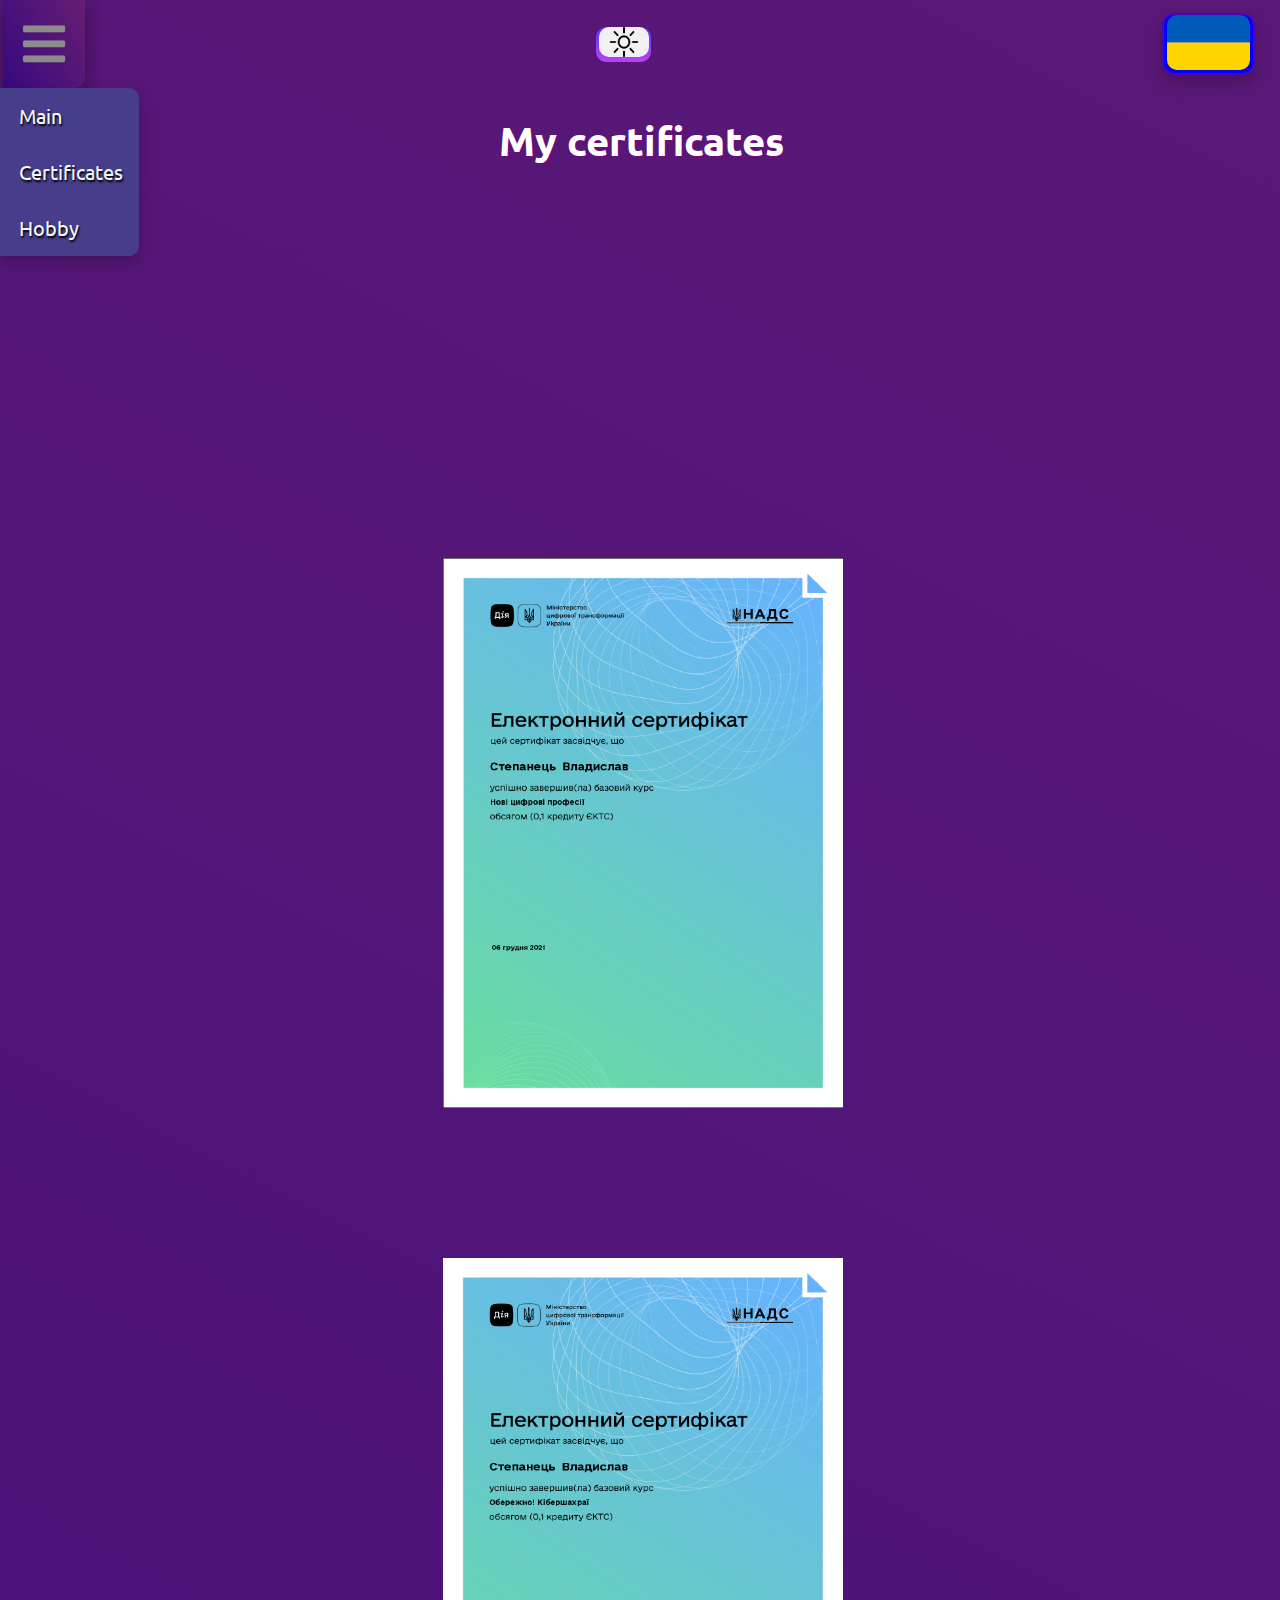
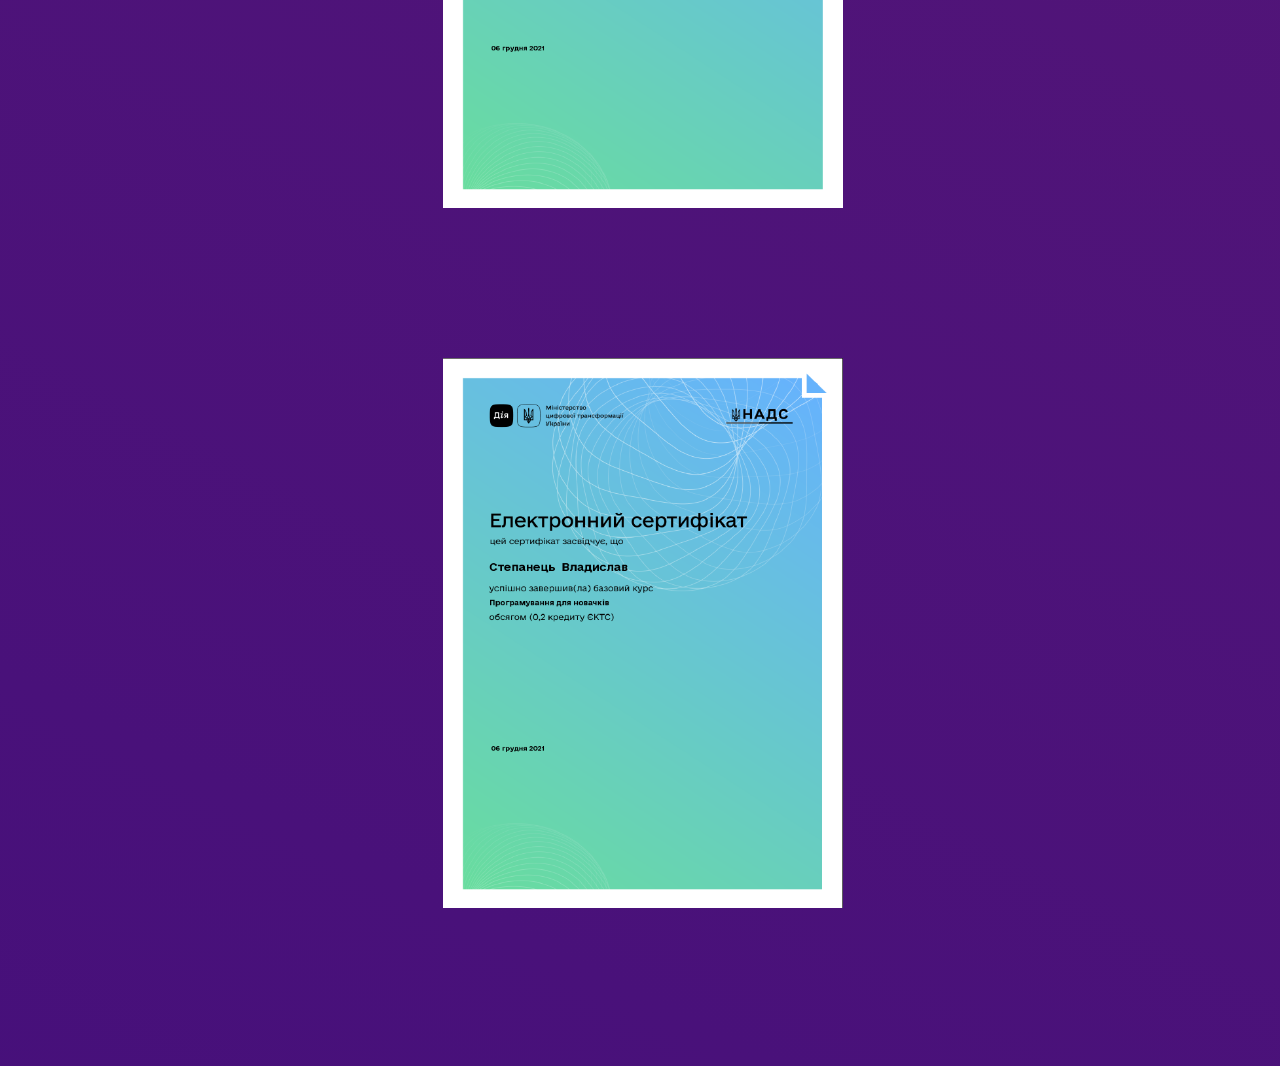
<file: Assets/translate-page/page2.html>
<!doctype html>
<html>
<head>
    <meta charset="utf-8">
    <title>Сертифікати</title>
	<meta name="viewport" content="width=device-width, initial-scale=1.0">
    <link rel="preconnect" href="https://fonts.googleapis.com">
    <link rel="preconnect" href="https://fonts.gstatic.com" crossorigin>
    <link href="https://fonts.googleapis.com/css2?family=Ubuntu:wght@300&display=swap" rel="stylesheet">
    <link href="../css/style.css" rel="stylesheet" type="text/css">
	<link href="../css/adaptive.css" rel="stylesheet" type="text/css">
	<link rel="stylesheet" href="https://use.fontawesome.com/releases/v5.8.1/css/all.css">
</head>

<body>
	<header class="header">
		<div class="container">
			<div class="nav">
	         <div class="dropdown">
                 <button class="dropbtn"><i class="fas fa-bars fa-3x"></i></button>
                        <div class="dropdown-content">
                            <a href="page1.html">Main</a>
                            <a href="page2.html">Certificates</a>
                            <a href="page3.html">Hobby</a>
                        </div>
				        
             </div>
			<a href="inv-trs-page-2.html" class="light"><img class="light-dark" src="../icons/brightning.png" alt="яркість"></a>
			<a href="../page/page2.html" class="translate"><img class="icon-translate" src="../icons/ua.png" alt="Переклад"></a>
				</div>
		    <div class="head-page">
		    	<div class="h1"><h1>My certificates</h1></div>
		    </div>
			
			<div class="sert">
				<div class="sert1"><img class="sert1" src="../images/1sert.png" alt="1 сертифікат"></div>
				<div class="sert2"><img class="sert2" src="../images/2sert.png" alt="2 сертифікат"></div>
				<div class="sert3"><img class="sert3" src="../images/3sert.png" alt="3 сертифікат"></div>
			</div>
		</div>
    </header>
</body>
</html>
</file>
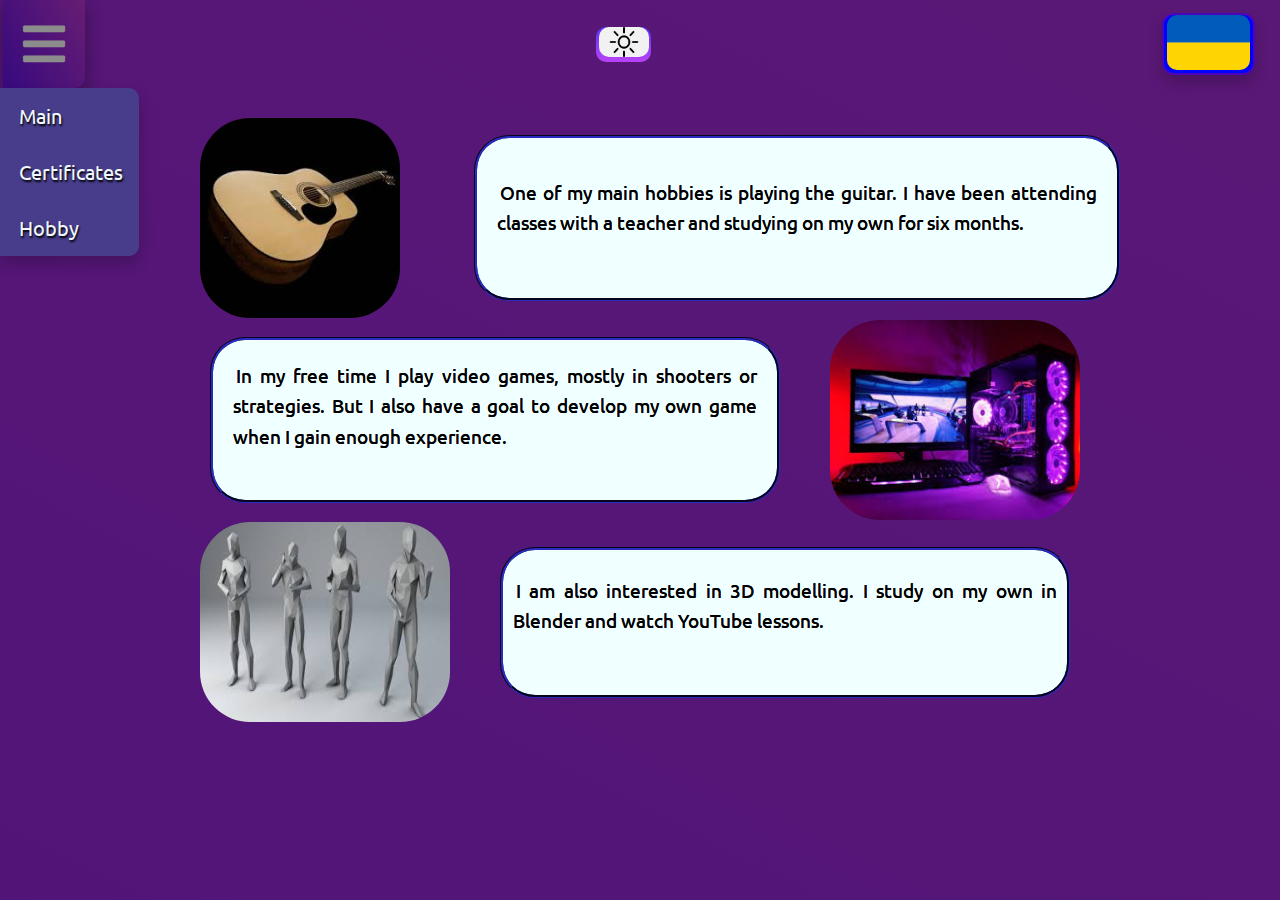
<file: Assets/translate-page/page3.html>
<!doctype html>
<html>
<head>
    <meta charset="utf-8">
    <title>Хобі</title>
    <link href="../css/style.css" rel="stylesheet" type="text/css">
	<link href="../css/adaptive.css" rel="stylesheet" type="text/css">
    <link rel="stylesheet" href="https://use.fontawesome.com/releases/v5.8.1/css/all.css">
	<meta name="viewport" content="width=device-width, initial-scale=1.0">
    <link rel="preconnect" href="https://fonts.googleapis.com">
    <link rel="preconnect" href="https://fonts.gstatic.com" crossorigin>
    <link href="https://fonts.googleapis.com/css2?family=Ubuntu:wght@300&display=swap" rel="stylesheet">
</head>

<body>
	<header class="header">
		<div class="container">
			<div class="nav">
	         <div class="dropdown">
                 <button class="dropbtn"><i class="fas fa-bars fa-3x"></i></button>
                        <div class="dropdown-content">
                            <a href="page1.html">Main</a>
                            <a href="page2.html">Certificates</a>
                            <a href="page3.html">Hobby</a>
                        </div>
				        
             </div>
				<a href="inv-trs-page-3.html" class="light"><img class="light-dark" src="../icons/brightning.png" alt="яркість"></a>
			    <a href="../page/page3.html" class="translate"><img class="icon-translate" src="../icons/ua.png" alt="Переклад"></a>
			</div>
			
			<div class="hob">
				<div class="hob1">
					<img class="img-hob" src="../images/guitar.png" alt="гітара">
					<div class="hob-text"><p>One of my main hobbies is playing the guitar. I have been attending classes with a teacher and studying on my own for six months.</p></div>
				</div>
				<div class="hob2">
					<p class="hob-text">In my free time I play video games, mostly in shooters or strategies. But I also have a goal to develop my own game when I gain enough experience.</p>
					<img class="img-hob" src="../images/pc.png" alt="ПК">
				</div>
				<div class="hob3">
					<img class="img-hob" src="../images/3dmodels.png" alt="3D model">
					<p class="hob-text-2">I am also interested in 3D modelling. I study on my own in Blender and watch YouTube lessons.</p>
				</div>
			</div>
		</div>
	</header>
</body>
</html>
</file>
<file: Assets/css/style.css>
/* CSS Document */
body {
	margin: 0;
	font-size: 20px;
	font-family: 'Ubuntu', sans-serif;
	line-height: 1.6;
	color: #FFFFFF;
	text-align: justify;
	text-decoration: none;
	text-indent: 3px;
	letter-spacing: normal;
	word-spacing: normal;
	text-shadow: 1px 2px 2px black;
	background-image: -webkit-linear-gradient(27deg,rgba(54,9,126,1.00) 0%,rgba(101,27,114,0.99) 100%) ;
	background-image: -moz-linear-gradient(27deg,rgba(54,9,126,1.00) 0%,rgba(101,27,114,0.99) 100%) ;
	background-image: -o-linear-gradient(27deg,rgba(54,9,126,1.00) 0%,rgba(101,27,114,0.99) 100%) ;
	background-image: linear-gradient(27deg,rgba(54,9,126,1.00) 0%,rgba(101,27,114,0.99) 100%);
	background-size: 5500px 5500px;
	background-clip: border-box;
}

h1,h2,h3,h4,h5,h6 {margin: 0; padding: 0}

.header {
	width: 100%;
}

.container {
	width: 100%;
	margin: 0 auto;
}

.nav {
	display: flex;
	justify-content:space-between;
	align-items: center;
}

.dropbtn {
    background-image: linear-gradient(63deg,rgba(54,9,126,1.00) 0%,rgba(101,27,114,0.99) 100%);
	color: #8C8C8C;
	padding: 20px;
	font-size: 16px;
	border: hidden;
	border-bottom-right-radius: 10px;
	cursor: pointer;
	-webkit-transition-duration: 0.4s;
    transition-duration: 0.4s;
	box-shadow: 0 8px 16px 0 rgba(0,0,0,0.2), 0 6px 20px 0 rgba(0,0,0,0.19);
}
.dropbtn:hover {
	background-image: -webkit-linear-gradient(90deg,rgba(185,66,245,1.00) 0%,rgba(87,55,251,1.00) 100%);
	background-image: -moz-linear-gradient(90deg,rgba(185,66,245,1.00) 0%,rgba(87,55,251,1.00) 100%);
	background-image: -o-linear-gradient(90deg,rgba(185,66,245,1.00) 0%,rgba(87,55,251,1.00) 100%);
	background-image: linear-gradient(90deg,rgba(185,66,245,1.00) 0%,rgba(87,55,251,1.00) 100%);
	color: white;
	box-shadow: 0 12px 16px 0 rgba(0,0,0,0.24),0 17px 50px 0 rgba(0,0,0,0.19)
		
}

.dropdown {
    position: relative;
    display: inline-block;
}

.dropdown-content {
    display: none;
    position: absolute;
    background-color: darkslateblue;
    min-width: 100px;
    box-shadow: 0px 8px 16px 0px rgba(0,0,0,0.2);
    z-index: 1;
}

.dropdown-content a {
    color:aliceblue;
    padding: 12px 16px;
    text-decoration: none;
    display: block;
}

.dropdown-content a:hover {
	background-color: #B904C4;
	border-bottom-right-radius: 10px;
	border-top-right-radius: 10px;}

.dropdown:hover .dropdown-content {
    display:block;
	border-bottom-right-radius: 10px;
	border-top-right-radius: 10px;
}

.translate {
	position: relative;
	box-shadow: 0px 8px 16px 0px rgba(0,0,0,0.2);
	height: 58px;
	max-width: 89px;
	border-radius: 12px;
	border: solid rgba(74,5,184,1.00) 2px;
	margin-right: 25px;
	padding: 0px;
	background-color: blue;
	
}

.translate:hover {
	position: relative;
	height: 58px;
	max-width: 89px;
	border-radius: 12px;
	border: solid rgba(74,5,184,1.00) 1px;
	box-shadow: 0px 8px 16px 0px rgba(0,0,0,0.2);
	margin-right: 25px;
	padding: 0px;
	background-color: blue;
}
.icon-translate {
	height: 55px;
	max-width: 87px;
	border-radius: 10px;
	margin-right: 25px;
	padding: 0px;
}

.light {
	position: relative;
	height: 35px;
	width: 55px;
	border-radius: 10px;
	padding: 0px;
	-webkit-transition-duration: 0.4s;
    transition-duration: 0.4s;
	background-color: black;
	color: aliceblue;
	background-image: -webkit-linear-gradient(90deg,rgba(185,66,245,1.00) 0%,rgba(87,55,251,1.00) 100%);
}

.light:hover {
	position: relative;
	height: 35px;
	width: 55px;
	border-radius: 10px;
	padding: 0px;
	background-color: white;
	color: black;
	background-image: -webkit-linear-gradient(27deg,rgba(38,5,88,1.00) 0%,rgba(28,2,33,0.99) 100%);
}

.light-dark {
	height: 30px;
	width: 50px;
	border-radius: 10px;
}

.header-content {
	display: flex;
	margin-top: 110px;
	padding-left: 93px;
	padding-right: 93px;
	justify-content:space-between;
	align-items: center;
}

.photo-sign {
	display: block;
}
.main-photo {
	height: 405px;
	max-width: 600px;
	border-radius: 50px;
}

.photo {
	height: 400px;
	max-width: 600px;
	border-radius: 50px;
	box-shadow: 5px 3px 5px rgba(206,182,221,1.00);
}

.main-text {
	height: 350px;
	width: 600px;
	max-width: 600px;
	border-style: groove;
	border-color:midnightblue;
	border-width: 3px;
	border-radius: 50px;
	padding-left: 30px;
	padding-right: 30px;
	padding-top: 50px;
	box-shadow: 5px 5px 5px rgba(206,182,221,1.00);
	margin-left: 30px;
	background-color: azure;

}

.text {
	color: black;
	text-shadow: 0px 0px 0px black;
	text-align: center;
}

.text1 {
	color: black;
	text-shadow: 0px 0px 0px black;
	text-align: justify;
}
.signature {
	position: relative;
	width: 300px;
	border-style: groove;
	border-color:midnightblue;
	border-width: 3px;
	border-radius: 50px;
	box-shadow: 5px 5px 5px rgba(206,182,221,1.00);
	background-color: azure;
	font-size: 18px;
	padding-left: 8px;
	padding-right: 8px;
	margin: 15px auto;
}

.about {
	text-align: center;
	color: black;
	text-shadow: 0px 0px 0px black;
}

.head-page {
	width: auto;
	height: 150px;
	margin-top: 20px;
}

.h1 {
	text-decoration: bold;
	text-align: center;
	color: white;
	text-shadow: 1px 1px 2px purple;
}

.sert {
	display: flex;
	align-items: center;
	margin-left: auto;
	margin-right: auto;
}

.sert1 {
	width: 400px;
	height: 550px;
	margin-left: auto;
}

.sert2 {
	width: 400px;
	height: 550px;
	margin-left: auto;
	margin-right: auto;
}

.sert3 {
	width: 400px;
	height: 550px;
	margin-right: auto;
}

.hob {
	margin: 30px 200px;
}

.hob1 {
	display: flex;
	justify-content:space-between;
	align-items: center;
	padding-right: 500px;
}

.hob2 {
	display: flex;
	justify-content:space-between;
	align-items: center;
	margin-left: 50px;
	padding-left: 500px;
}

.hob3 {
	display: flex;
	justify-content:space-between;
	align-items: center;
	margin-right: 50px;
	padding-right: 500px;
}
.img-hob {
	height: 200px;
	max-width: 250px;
	margin: 0 50px;
	border-radius: 50px;
}

.hob-text {
	height: 120px;
	width: 600px;
	max-width: 600px;
	border-style: groove;
	border-color:midnightblue;
	border-width: 3px;
	border-radius: 35px;
	padding: 20px;
	background-color: azure;
	color: black;
	text-shadow: 0px 0px 0px black;
}

.hob-text-2{
	height: 120px;
	width: 600px;
	max-width: 600px;
	border-style: groove;
	border-color:midnightblue;
	border-width: 3px;
	border-radius: 35px;
	padding-top: 25px;
	padding-left: 10px;
	padding-right: 10px;
	background-color: azure;
	color: black;
	text-shadow: 0px 0px 0px black;
}
</file>
<file: Assets/css/adaptive.css>
/* CSS Document */

@media all and (max-width: 1700px){
	
	body { 
	    background-size: 5500px 5500px;
	}
	
	.sert {
	    display: block;
	    align-items: center;
	    margin-left: auto;
		margin-right: auto;
    }

    .sert1 {
	    width: 550px;
	    height: 700px;
	    margin: 150px auto;
    }

    .sert2 {
	    width: 550px;
	    height: 700px;
	    margin: 150px auto;
    }

    .sert3 {
	    width: 550px;
	    height: 700px;
	    margin: 150px auto;
    }
	
	.hob {
		margin: 30px 200px;
	}

	.hob1 {
		display: flex;
		justify-content:space-between;
		align-items: center;
		padding-right: 150px;
	}

	.hob2 {
		display: flex;
		justify-content:space-between;
		align-items: center;
		margin-left: 50px;
		padding-left: 150px;
	}

	.hob3 {
		display: flex;
		justify-content:space-between;
		align-items: center;
		margin-right: 50px;
		padding-right: 150px;
	}	
	.img-hob {
		height: 200px;
		max-width: 250px;
		margin: 0 50px;
		border-radius: 50px;
	}

	.hob-text {
		height: 120px;
		width: 600px;
		max-width: 600px;
		border-style: groove;
		border-color:midnightblue;
		border-width: 3px;
		border-radius: 35px;
		padding: 20px;
		text-shadow: 0px 0px 0px black;
	}

	.hob-text-2{
		height: 120px;
		width: 600px;
		max-width: 600px;
		border-style: groove;
		border-color:midnightblue;
		border-width: 3px;
		border-radius: 35px;
		padding-top: 25px;
		padding-left: 10px;
		padding-right: 10px;
		text-shadow: 0px 0px 0px black;
	}
	
}

@media all and (max-width: 1410px){
	
	body { 
	    background-size: 5500px 5500px;
	}
	.header-content {
		display: block;
		padding-bottom: 50px;
	}
	
	.photo {
		width: 600px;
		height: 420px;
	}

	.signature {
		width: 365px;
		font-size: 24px;
		padding: 3px;
		margin-top: 45px;
		margin-left: auto;
		margin-right: auto;
    }
	
	.main-photo {
		margin: 0 auto;
	}
	.main-text {
		margin-top: 140px;
		margin-left: auto;
		margin-right: auto;
		height: 450px;
	}

    .text1 {
        text-shadow: 0px 0px 0px black;
		font-size: 25px;
	}

	.about {
		font-size: 25px;
    }

	.sert {
		display: block;
		align-items: center;
		margin-left: auto;
		margin-right: auto;
    }

	.sert1 {
		width: 400px;
		height: 550px;
		margin-left: auto;
		margin-right: auto;
	}

	.sert2 {
		width: 400px;
		height: 550px;
		margin-left: auto;
		margin-right: auto;
	}

	.sert3 {
		width: 400px;
		height: 550px;
		margin-left: auto;
		margin-right: auto;
	}

	.hob {
		margin: 30px 150px;
	}

	.hob1 {
		display: flex;
		justify-content: space-between;
		align-items: center;
		padding-right: 10px;
	}

	.hob2 {
		display: flex;
		justify-content: space-between;
		align-items: center;
		margin-left: 50px;
		padding-left: 10px;
	}

	.hob3 {
		display: flex;
		justify-content: space-between;
		align-items: center;
		margin-right: 50px;
		padding-right: 10px;
	}	
	.img-hob {
		height: 200px;
		max-width: 250px;
		margin: 0 50px;
		border-radius: 50px;
	}

	.hob-text {
		height: 120px;
		width: 600px;
		max-width: 600px;
		border-style: groove;
		border-color:midnightblue;
		border-width: 3px;
		border-radius: 35px;
		padding: 20px;
		text-shadow: 0px 0px 0px black;
		font-size: 19px;
	}

	.hob-text-2{
		height: 120px;
		width: 600px;
		max-width: 600px;
		border-style: groove;
		border-color:midnightblue;
		border-width: 3px;
		border-radius: 35px;
		padding-top: 25px;
		padding-left: 10px;
		padding-right: 10px;
		text-shadow: 0px 0px 0px black;
		font-size: 19px;
	}
}
/* Large Devices, Wide Screens */
@media all and (max-width: 1200px) {
	
	body { 
	    margin: 0;
	    font-size: 26px;
	    font-family: 'Ubuntu', sans-serif;
	    line-height: 1.6;
	    color:#FFFFFF;
	    text-align: justify;
	    text-decoration: none;
	    text-indent: 3px;
	    letter-spacing: normal;
	    word-spacing: normal; 
	    text-shadow: 1px 2px 2px black;
	    background-size: 5500px 5500px;
	    background-clip: border-box;
	}
	.header-content {
		display: block;
		padding-bottom: 50px;
	}
	
	.main-photo {
		margin: 0 auto;
	}
	
	.photo {
        height: 420px;
        max-width: 600px;
        border-radius: 50px;
        box-shadow: 5px 3px 5px rgb(206 182 221);
    }
	.signature {
		width: 365px;
		font-size: 24px;
		padding: 3px;
		margin-top: 45px;
		margin-left: auto;
		margin-right: auto;
    }
	
	.main-text {
        height: 385px;
        width: 620px;
        max-width: 650px;
	    padding: 55px;
		margin-top: 45px;
	}
	
	.text {
        text-shadow: 0px 0px 0px black;
	}
	
	.sert {
		display: block;
		align-items: center;
		margin-left: auto;
		margin-right: auto;
    }

	.sert1 {
		width: 400px;
		height: 550px;
		margin-left: auto;
		margin-right: auto;
	}

	.sert2 {
		width: 400px;
		height: 550px;
		margin-left: auto;
		margin-right: auto;
	}

	.sert3 {
		width: 400px;
		height: 550px;
		margin-left: auto;
		margin-right: auto;
	}
	
	.hob {
		margin: 30px 100px;
	}

	.hob1 {
		display: flex;
		justify-content: space-between;
		align-items: center;
		padding-right: 10px;
	}

	.hob2 {
		display: flex;
		justify-content: space-between;
		align-items: center;
		margin-left: 50px;
		padding-left: 10px;
	}

	.hob3 {
		display: flex;
		justify-content: space-between;
		align-items: center;
		margin-right: 50px;
		padding-right: 10px;
	}	
	.img-hob {
		height: 200px;
		max-width: 250px;
		margin: 0 50px;
		border-radius: 50px;
	}

	.hob-text {
		height: 120px;
		width: 600px;
		max-width: 600px;
		border-style: groove;
		border-color:midnightblue;
		border-width: 3px;
		border-radius: 35px;
		padding: 20px;
		text-shadow: 0px 0px 0px black;
		font-size: 17px;
	}

	.hob-text-2{
		height: 120px;
		width: 600px;
		max-width: 600px;
		border-style: groove;
		border-color:midnightblue;
		border-width: 3px;
		border-radius: 35px;
		padding-top: 25px;
		padding-left: 10px;
		padding-right: 10px;
		text-shadow: 0px 0px 0px black;
		font-size: 17px;
	}
}

/* Medium Devices, Desktops */
@media all and (max-width: 992px) {
	
    body { 
	    margin: 0;
	    font-size: 25px;
	    font-family: 'Ubuntu', sans-serif;
	    line-height: 1.6;
	    color:#FFFFFF;
	    text-align: justify;
	    text-decoration: none;
	    text-indent: 3px;
	    letter-spacing: normal;
	    word-spacing: normal; 
	    text-shadow: 1px 2px 2px black;
	    background-size: 5500px 5500px;
	    background-clip: border-box;
	}
	.header-content {
		display: block;
		padding-bottom: 50px;
	}
	
	.photo-sign {
	    justify-content: center;
	}
	.main-photo {
		margin: 0 auto;
        height: 320px;
        max-width: 475px;
	}
	
	.photo {
        height: 325px;
        max-width: 475px;
        border-radius: 50px;
        box-shadow: 5px 3px 5px rgb(206 182 221);
    }
	.signature {
		width: 365px;
		font-size: 24px;
		padding: 3px;
		margin-top: 45px;
		margin-left: auto;
		margin-right: auto;
    }
	
	.main-text {
        height: 500px;
        width: 450px;
        max-width: 650px;
	    padding: 45px;
		margin-top: 45px;
	}
	
	.text {
        text-shadow: 0px 0px 0px black;
	}
	
	.sert {
		display: block;
		align-items: center;
		margin-left: auto;
		margin-right: auto;
    }

	.sert1 {
		width: 400px;
		height: 550px;
		margin-left: auto;
		margin-right: auto;
	}

	.sert2 {
		width: 400px;
		height: 550px;
		margin-left: auto;
		margin-right: auto;
	}

	.sert3 {
		width: 400px;
		height: 550px;
		margin-left: auto;
		margin-right: auto;
	}
	
	.hob {
		margin: 30px 65px;
	}

	.hob1 {
		display: flex;
		justify-content: space-between;
		align-items: center;
		padding-right: 10px;
	}

	.hob2 {
		display: flex;
		justify-content: space-between;
		align-items: center;
		margin-left: 50px;
		padding-left: 10px;
	}

	.hob3 {
		display: flex;
		justify-content: space-between;
		align-items: center;
		margin-right: 50px;
		padding-right: 10px;
	}	
	.img-hob {
		height: 150px;
		max-width: 200px;
		margin: 0 50px;
		border-radius: 50px;
	}

	.hob-text {
		height: 120px;
		width: 600px;
		max-width: 600px;
		border-style: groove;
		border-color:midnightblue;
		border-width: 3px;
		border-radius: 35px;
		padding: 20px;
		text-shadow: 0px 0px 0px black;
		font-size: 16px;
	}

	.hob-text-2{
		height: 120px;
		width: 600px;
		max-width: 600px;
		border-style: groove;
		border-color:midnightblue;
		border-width: 3px;
		border-radius: 35px;
		padding-top: 25px;
		padding-left: 10px;
		padding-right: 10px;
		text-shadow: 0px 0px 0px black;
		font-size: 16px;
	}
	
}

/* Small Devices, Tablets */
@media all and (max-width: 768px) {
	body { 
	    margin: 0;
	    font-size: 21px;
	    font-family: 'Ubuntu', sans-serif;
	    line-height: 1.6;
	    color:#FFFFFF;
	    text-align: justify;
	    text-decoration: none;
	    text-indent: 3px;
	    letter-spacing: normal;
	    word-spacing: normal; 
	    text-shadow: 1px 2px 2px black;
	    background-size: 5500px 5500px;
	    background-clip: border-box;
	}
	
	h1 {
		font-size: 35px;
	}
	
	.header-content {
		display: block;
		padding-bottom: 50px;
		padding-left: 27px;
	    padding-right: 27px;
	}
	
	.photo-sign {
	    justify-content: center;
	}
	.main-photo {
		margin: 0 auto;
        height: 295px;
        max-width: 425px;
	}
	
	.photo {
        height: 295px;
        max-width: 425px;
        border-radius: 50px;
        box-shadow: 5px 3px 5px rgb(206 182 221);
    }
	.signature {
		width: 325px;
		font-size: 24px;
		padding: 3px;
		margin-top: 45px;
		margin-left: auto;
		margin-right: auto;
    }
	
	.main-text {
        height: 575px;
        width: 320px;
        max-width: 650px;
	    padding: 45px;
		margin-top: 45px;
	}
	
	.text {
        text-shadow: 0px 0px 0px black;
		font-size: 22px;
	}
	
	.text1 {
        text-shadow: 0px 0px 0px black;
		font-size: 21px;
		}
	
	.sert {
		display: block;
		align-items: center;
		margin-left: auto;
		margin-right: auto;
		width: 250px;
		height: 400px;
		
    }

	.sert1 {
		width: 250px;
		height: 400px;
		margin-left: auto;
		margin-right: auto;
		margin-bottom: 35px;
		margin-top: 35px;
	}

	.sert2 {
		width: 250px;
		height: 400px;
		margin-left: auto;
		margin-right: auto;
		margin-bottom: 35px;
		margin-top: 35px;
	}

	.sert3 {
		width: 250px;
		height: 400px;
		margin-left: auto;
		margin-right: auto;
		margin-bottom: 35px;
		margin-top: 35px;
	}
	
	.hob {
		margin: 50px 10px;
	}

	.hob1 {
		display: flex;
		justify-content: space-between;
		align-items: center;
		padding-right: 0px;
	}

	.hob2 {
		display: flex;
		justify-content: space-between;
		align-items: center;
		margin-left: 15px;
		padding-left: 0px;
	}

	.hob3 {
		display: flex;
		justify-content: space-between;
		align-items: center;
		margin-right: 15px;
		padding-right: 0px;
	}	
	.img-hob {
		height: 100px;
		max-width: 150px;
		margin: 0 50px;
		border-radius: 20px;
	}

	.hob-text {
		height: 120px;
		width: 600px;
		max-width: 600px;
		border-style: groove;
		border-color:midnightblue;
		border-width: 3px;
		border-radius: 35px;
		padding: 20px;
		text-shadow: 0px 0px 0px black;
		font-size: 13px;
	}

	.hob-text-2{
		height: 120px;
		width: 600px;
		max-width: 600px;
		border-style: groove;
		border-color:midnightblue;
		border-width: 3px;
		border-radius: 35px;
		padding-top: 25px;
		padding-left: 10px;
		padding-right: 10px;
		text-shadow: 0px 0px 0px black;
		font-size: 13px;
	}
}

/* Extra Small Devices, Phones */
@media all and (max-width: 480px) {
	
	body { 
	    margin: 0;
	    font-size: 15px;
	    font-family: 'Ubuntu', sans-serif;
	    line-height: 1.6;
	    color:#FFFFFF;
	    text-align: justify;
	    text-decoration: none;
	    text-indent: 3px;
	    letter-spacing: normal;
	    word-spacing: normal; 
	    text-shadow: 1px 2px 2px black;
	    background-size: 5500px 5500px;
	    background-clip: border-box;
	}
	
	h1 {
		font-size: 30px;
	}
	
	.translate {
	    position: relative;
	    box-shadow: 0px 8px 16px 0px rgba(0,0,0,0.2);
	    height: 55px;
	    max-width: 80px;
	    border-radius: 12px;
	    border: solid rgba(74,5,184,1.00) 2px;
	    margin-right: 10px;
	    padding: 0px;
	    background-color: blue;
	
	}

    .translate:hover {
	    position: relative;
	    height: 55px;
	    max-width: 80px;
	    border-radius: 12px;
	    border: solid rgba(74,5,184,1.00) 1px;
	    box-shadow: 0px 8px 16px 0px rgba(0,0,0,0.2);
	    margin-right: 25px;
	    padding: 0px;
	    background-color: blue;
	}
	
    .icon-translate {
	    height: 50px;
	    max-width: 80px;
	    border-radius: 12px;
	    margin-right: 25px;
	    padding: 0px;
	}
	
	.header-content {
		display: block;
		padding-bottom: 50px;
		padding-left: 15px;
	    padding-right: 15px;
	}
	
	.photo-sign {
	    justify-content: center;
	}
	.main-photo {
		margin: 0 auto;
        height: 195px;
        max-width: 290px;
	}
	
	.photo {
        height: 195px;
        max-width: 290px;
        border-radius: 50px;
        box-shadow: 5px 3px 5px rgb(206 182 221);
    }
	.signature {
		width: 215px;
		font-size: 24px;
		padding: 3px;
		margin-top: 45px;
		margin-left: auto;
		margin-right: auto;
    }
	
	.main-text {
        height: 530px;
        width: 195px;
        max-width: 310px;
	    padding: 45px;
		margin-top: 45px;
	}
	
	.text {
        text-shadow: 0px 0px 0px black;
		font-size: 15px;
	}
	
	.text1 {
        text-shadow: 0px 0px 0px black;
		font-size: 16px;
		}
	
	.sert {
		display: block;
		align-items: center;
		margin-left: auto;
		margin-right: auto;
		width: 250px;
		height: 400px;
		
    }

	.sert1 {
		width: 250px;
		height: 400px;
		margin-left: auto;
		margin-right: auto;
		margin-bottom: 35px;
		margin-top: 35px;
	}

	.sert2 {
		width: 250px;
		height: 400px;
		margin-left: auto;
		margin-right: auto;
		margin-bottom: 35px;
		margin-top: 35px;
	}

	.sert3 {
		width: 250px;
		height: 400px;
		margin-left: auto;
		margin-right: auto;
		margin-bottom: 35px;
		margin-top: 35px;
	}
	
	.hob {
		margin: 50px 5px;
	}

	.hob1 {
		display: flex;
		justify-content: space-between;
		align-items: center;
		padding-right: 0px;
		margin-bottom: 20px;
	}

	.hob2 {
		display: flex;
		justify-content: space-between;
		align-items: center;
		margin-left: 5px;
		padding-left: 0px;
		margin-bottom: 20px;
	}

	.hob3 {
		display: flex;
		justify-content: space-between;
		align-items: center;
		margin-right: 5px;
		padding-right: 0px;
	}	
	.img-hob {
		height: 70px;
		max-width: 120px;
		margin: 0 25px;
		border-radius: 10px;
	}

	.hob-text {
		height: 120px;
		width: 600px;
		max-width: 600px;
		border-style: groove;
		border-color:midnightblue;
		border-width: 3px;
		border-radius: 35px;
		padding: 20px;
		text-shadow: 0px 0px 0px black;
		font-size: 11px;
	}

	.hob-text-2{
		height: 120px;
		width: 600px;
		max-width: 600px;
		border-style: groove;
		border-color:midnightblue;
		border-width: 3px;
		border-radius: 35px;
		padding-top: 25px;
		padding-left: 10px;
		padding-right: 10px;
		text-shadow: 0px 0px 0px black;
		font-size: 11px;
	}
}

/* Custom, Iphone Retina */
@media all and (max-width: 320px) {
	
	body { 
	    margin: 0;
	    font-size: 12px;
	    font-family: 'Ubuntu', sans-serif;
	    line-height: 1.6;
	    color:#FFFFFF;
	    text-align: justify;
	    text-decoration: none;
	    text-indent: 3px;
	    letter-spacing: normal;
	    word-spacing: normal; 
	    text-shadow: 1px 2px 2px black;
	    background-size: 5500px 5500px;
	    background-clip: border-box;
	}
	
	.translate {
	    position: relative;
	    box-shadow: 0px 8px 16px 0px rgba(0,0,0,0.2);
	    height: 55px;
	    max-width: 80px;
	    border-radius: 12px;
	    border: solid rgba(74,5,184,1.00) 2px;
	    margin-right: 10px;
	    padding: 0px;
	    background-color: blue;
	
	}

    .translate:hover {
	    position: relative;
	    height: 55px;
	    max-width: 80px;
	    border-radius: 12px;
	    border: solid rgba(74,5,184,1.00) 1px;
	    box-shadow: 0px 8px 16px 0px rgba(0,0,0,0.2);
	    margin-right: 25px;
	    padding: 0px;
	    background-color: blue;
	}
	
    .icon-translate {
	    height: 50px;
	    max-width: 80px;
	    border-radius: 12px;
	    margin-right: 25px;
	    padding: 0px;
	}
	
	.header-content {
		display: block;
		padding-bottom: 50px;
		padding-left: 5px;
	    padding-right: 5px;
	}
	
	.photo-sign {
	    justify-content: center;
	}
	.main-photo {
		margin: 0 auto;
        height: 150px;
        max-width: 220px;
	}
	
	.photo {
        height: 150px;
        max-width: 220px;
        border-radius: 50px;
        box-shadow: 5px 3px 5px rgb(206 182 221);
    }
	.signature {
		width: 170px;
		font-size: 24px;
		padding: 3px;
		margin-top: 45px;
		margin-left: auto;
		margin-right: auto;
    }
	
	.main-text {
        height: 485px;
        width: 120px;
        max-width: 180px;
	    padding: 45px;
		margin-top: 45px;
	}
	
	.text {
        text-shadow: 0px 0px 0px black;
		font-size: 13px;
	}
	
	.text1 {
        text-shadow: 0px 0px 0px black;
		font-size: 12px;
		}
	
	.hob {
		margin: 50px 5px;
	}

	.hob1 {
		display: flex;
		justify-content: space-between;
		align-items: center;
		padding-right: 0px;
		margin-bottom: 35px;
	}

	.hob2 {
		display: flex;
		justify-content: space-between;
		align-items: center;
		margin-left: 5px;
		padding-left: 0px;
		margin-bottom: 35px;
	}

	.hob3 {
		display: flex;
		justify-content: space-between;
		align-items: center;
		margin-right: 5px;
		padding-right: 0px;
	}	
	.img-hob {
		height: 70px;
		max-width: 120px;
		margin: 0 15px;
		border-radius: 10px;
	}

	.hob-text {
		height: 100px;
		width: 600px;
		max-width: 600px;
		border-style: groove;
		border-color:midnightblue;
		border-width: 3px;
		border-radius: 15px;
		padding: 15px;
		text-shadow: 0px 0px 0px black;
		font-size: 9px;
	}

	.hob-text-2{
		height: 135px;
		width: 600px;
		max-width: 600px;
		border-style: groove;
		border-color:midnightblue;
		border-width: 3px;
		border-radius: 15px;
		padding-top: 25px;
		padding-left: 10px;
		padding-right: 10px;
		text-shadow: 0px 0px 0px black;
		font-size: 9px;
	}
}
</file>
<file: Assets/css/brightning-style.css>
/* CSS Document */

body {
	margin: 0;
	font-size: 20px;
	font-family: 'Ubuntu', sans-serif;
	line-height: 1.6;
	color: #FFFFFF;
	text-align: justify;
	text-decoration: none;
	text-indent: 3px;
	letter-spacing: normal;
	word-spacing: normal;
	text-shadow: 1px 2px 2px black;
    background-image: -webkit-linear-gradient(27deg,rgba(38,5,88,1.00) 0%,rgba(28,2,33,0.99) 100%);
	background-image: -moz-linear-gradient(27deg,rgba(38,5,88,1.00) 0%,rgba(28,2,33,0.99) 100%);
	background-image: -o-linear-gradient(27deg,rgba(38,5,88,1.00) 0%,rgba(28,2,33,0.99) 100%);
	background-image: linear-gradient(63deg,rgba(38,5,88,1.00) 0%,rgba(28,2,33,0.99) 100%);
	background-size: 5500px 5500px;
	background-clip: border-box;
}

h1,h2,h3,h4,h5,h6 {margin: 0; padding: 0}

.header {
	width: 100%;
}

.container {
	width: 100%;
	margin: 0 auto;
}

.nav {
	display: flex;
	justify-content:space-between;
	align-items: center;
}

.dropbtn {
	background-image: -webkit-linear-gradient(0deg,rgba(56,8,81,1.00) 0%,rgba(21,12,67,1.00) 100%);
	background-image: -moz-linear-gradient(0deg,rgba(56,8,81,1.00) 0%,rgba(21,12,67,1.00) 100%);
	background-image: -o-linear-gradient(0deg,rgba(56,8,81,1.00) 0%,rgba(21,12,67,1.00) 100%);
	background-image: linear-gradient(90deg,rgba(56,8,81,1.00) 0%,rgba(21,12,67,1.00) 100%);
	color: #8C8C8C;
	padding: 20px;
	font-size: 16px;
	border: hidden;
	border-bottom-right-radius: 10px;
	cursor: pointer;
	-webkit-transition-duration: 0.4s;
	transition-duration: 0.4s;
	box-shadow: 0 8px 16px 0 rgba(0,0,0,0.2), 0 6px 20px 0 rgba(0,0,0,0.19);
}
.dropbtn:hover {
	background-image: -webkit-linear-gradient(0deg,rgba(55,4,81,1.00) 0%,rgba(33,18,110,1.00) 100%);
	background-image: -moz-linear-gradient(0deg,rgba(55,4,81,1.00) 0%,rgba(33,18,110,1.00) 100%);
	background-image: -o-linear-gradient(0deg,rgba(55,4,81,1.00) 0%,rgba(33,18,110,1.00) 100%);
	background-image: linear-gradient(90deg,rgba(55,4,81,1.00) 0%,rgba(33,18,110,1.00) 100%);
	color: white;
	box-shadow: 0 12px 16px 0 rgba(0,0,0,0.24),0 17px 50px 0 rgba(0,0,0,0.19)		
}

.dropdown {
    position: relative;
    display: inline-block;
}

.dropdown-content {
    display: none;
    position: absolute;
    background-color: #000002;
    min-width: 100px;
    box-shadow: 0px 8px 16px 0px rgba(0,0,0,0.2);
    z-index: 1;
}

.dropdown-content a {
    color: #5f61d3;
    padding: 12px 16px;
    text-decoration: none;
    display: block;
}

.dropdown-content a:hover {
	color: white;
	background-color: #67016c;
	border-bottom-right-radius: 10px;
	border-top-right-radius: 10px;}

.dropdown:hover .dropdown-content {
    display:block;
	border-bottom-right-radius: 10px;
	border-top-right-radius: 10px;
}

.translate {
	position: relative;
	box-shadow: 0px 8px 16px 0px rgba(0,0,0,0.2);
	height: 58px;
	max-width: 89px;
	border-radius: 12px;
	border: solid rgba(74,5,184,1.00) 2px;
	margin-right: 25px;
	padding: 0px;
	background-color: blue;
	
}

.translate:hover {
	position: relative;
	height: 58px;
	max-width: 89px;
	border-radius: 12px;
	border: solid rgba(74,5,184,1.00) 1px;
	box-shadow: 0px 8px 16px 0px rgba(0,0,0,0.2);
	margin-right: 25px;
	padding: 0px;
	background-color: blue;
}
.icon-translate {
	height: 55px;
	max-width: 87px;
	border-radius: 10px;
	margin-right: 25px;
	padding: 0px;
}

.light {
	position: relative;
	height: 35px;
	width: 55px;
	border-radius: 10px;
	padding: 0px;
	-webkit-transition-duration: 0.4s;
    transition-duration: 0.4s;
	background-color: black;
	color: aliceblue;
	background-image: -webkit-linear-gradient(90deg,rgba(185,66,245,1.00) 0%,rgba(87,55,251,1.00) 100%);
}

.light:hover {
	position: relative;
	height: 35px;
	width: 55px;
	border-radius: 10px;
	padding: 0px;
	background-color: white;
	color: black;
	background-image: -webkit-linear-gradient(27deg,rgba(38,5,88,1.00) 0%,rgba(28,2,33,0.99) 100%);
}

.light-dark {
	height: 30px;
	width: 50px;
	border-radius: 10px;
}

.header-content {
	display: flex;
	margin-top: 110px;
	padding-left: 93px;
	padding-right: 93px;
	justify-content:space-between;
	align-items: center;
}

.photo-sign {
	display: block;
}
.main-photo {
	height: 405px;
	max-width: 600px;
	border-radius: 50px;
}

.photo {
	height: 400px;
	max-width: 600px;
	border-radius: 50px;
	box-shadow: 5px 3px 5px rgba(206,182,221,1.00);
}

.main-text {
	height: 350px;
	width: 600px;
	max-width: 600px;
	border-style: groove;
	border-color:midnightblue;
	border-width: 3px;
	border-radius: 50px;
	padding-left: 30px;
	padding-right: 30px;
	padding-top: 50px;
	box-shadow: 5px 5px 5px rgba(206,182,221,1.00);
	margin-left: 30px;
	background-color: #022727;

}

.text {
	color: #c9c1bd;
	text-shadow: 0px 0px 0px black;
	text-align: center;
}

.text1 {
	color: #c9c1bd;
	text-shadow: 0px 0px 0px black;
	text-align: justify;
}
.signature {
	position: relative;
	width: 300px;
	border-style: groove;
	border-color: midnightblue;
	border-width: 3px;
	border-radius: 50px;
	box-shadow: 5px 5px 5px rgba(206,182,221,1.00);
	background-color: #022727;
	font-size: 18px;
	padding-left: 8px;
	padding-right: 8px;
	margin: 15px auto;
}

.about {
	text-align: center;
	color: #c9c1bd;
	text-shadow: 0px 0px 0px black;
}

.head-page {
	width: auto;
	height: 150px;
	margin-top: 20px;
}

.h1 {
	text-decoration: bold;
	text-align: center;
	color: white;
	text-shadow: 1px 1px 2px purple;
}

.sert {
	display: flex;
	align-items: center;
	margin-left: auto;
	margin-right: auto;
}

.sert1 {
	width: 400px;
	height: 550px;
	margin-left: auto;
}

.sert2 {
	width: 400px;
	height: 550px;
	margin-left: auto;
	margin-right: auto;
}

.sert3 {
	width: 400px;
	height: 550px;
	margin-right: auto;
}

.hob {
	margin: 30px 200px;
}

.hob1 {
	display: flex;
	justify-content:space-between;
	align-items: center;
	padding-right: 500px;
}

.hob2 {
	display: flex;
	justify-content:space-between;
	align-items: center;
	margin-left: 50px;
	padding-left: 500px;
}

.hob3 {
	display: flex;
	justify-content:space-between;
	align-items: center;
	margin-right: 50px;
	padding-right: 500px;
}
.img-hob {
	height: 200px;
	max-width: 250px;
	margin: 0 50px;
	border-radius: 50px;
}

.hob-text {
	height: 120px;
	width: 600px;
	max-width: 600px;
	border-style: groove;
	border-color:midnightblue;
	border-width: 3px;
	border-radius: 35px;
	padding: 20px;
	background-color: #022727;
	color: #c9c1bd;
	text-shadow: 0px 0px 0px black;
}

.hob-text-2{
	height: 120px;
	width: 600px;
	max-width: 600px;
	border-style: groove;
	border-color:midnightblue;
	border-width: 3px;
	border-radius: 35px;
	padding-top: 25px;
	padding-left: 10px;
	padding-right: 10px;
	background-color: #022727;
	color: #c9c1bd;
	text-shadow: 0px 0px 0px black;
}
</file>
